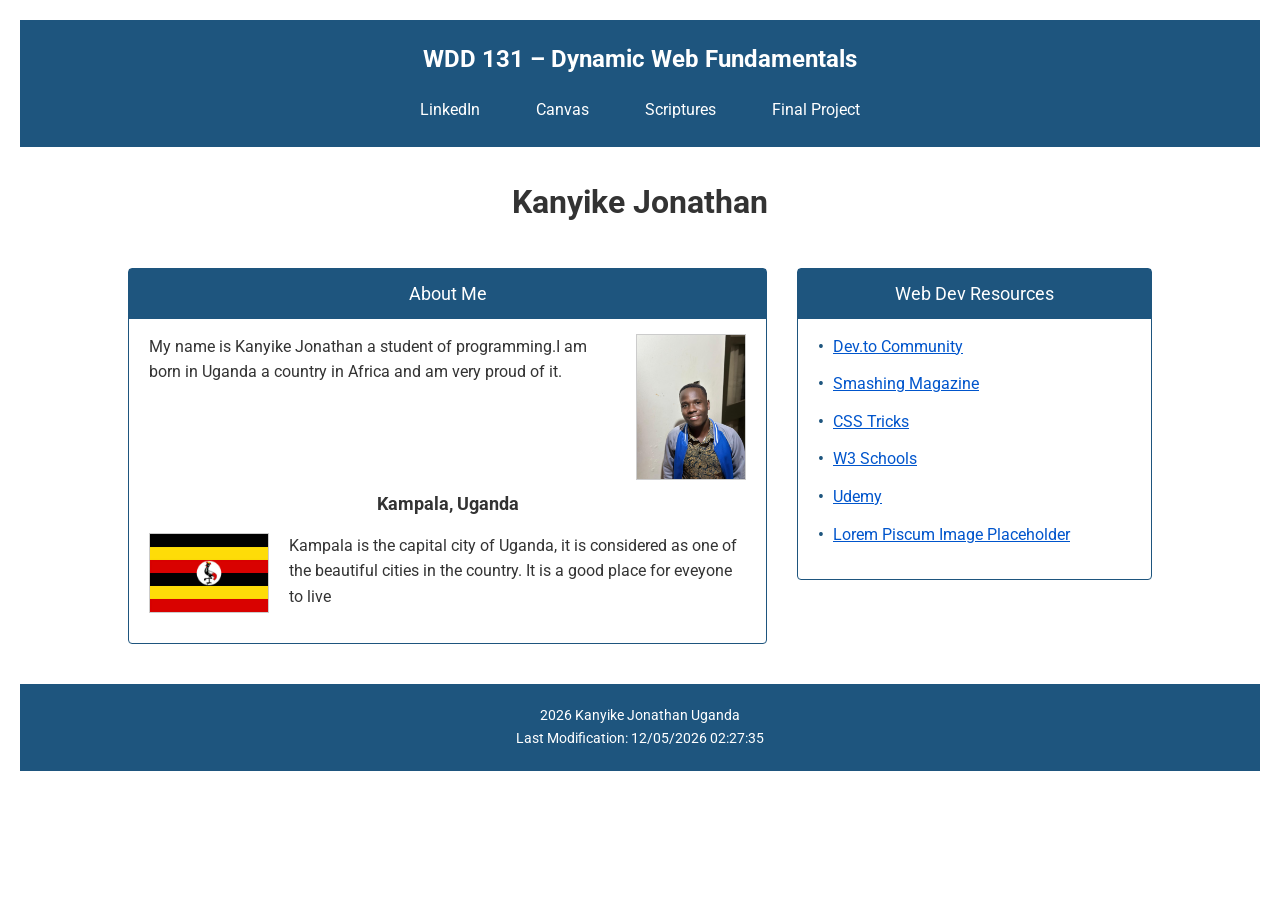
<file: index.html>
<!DOCTYPE html>
<html lang="en">
<head>
    <meta charset="UTF-8">
    <meta name="viewport" content="width=device-width, initial-scale=1.0">
    <meta name="description" content="WDD 131 – Dynamic Web Fundamentals-Kanyike Jonathan. It is a home page of the website">
    <meta name="author" content="Kanyike Jonathan">
    <title>WDD 131 – Dynamic Web Fundamentals – Kanyike Jonathan</title>

    <link rel="preconnect" href="https://fonts.googleapis.com">
    <link rel="preconnect" href="https://fonts.gstatic.com" crossorigin>

    <link href="https://fonts.googleapis.com/css2?family=Roboto:wght@400;700&display=swap" rel="stylesheet">

    <link rel="stylesheet" href="styles/base.css">
    <script src="scripts/getdates.js" defer></script>
</head>

<body>
    <header>
        <span id="course-title"> WDD 131 – Dynamic Web Fundamentals</span>
        <nav>
            <a href="https://www.linkedin.com/">LinkedIn</a>
            <a href="https://byupw.instructure.com/.">Canvas</a>
            <a href="https://www.churchofjesuschrist.org/study/scriptures">Scriptures</a>
            <a href="#">Final Project</a>
        </nav>

    </header>

    <main>
        <h1>Kanyike Jonathan</h1>
        <section class="card">
            <h2>About Me</h2>
            <img src="images/jonathan.jpeg" alt="Profile picture of Jonathan Kanyike">
            <p>My name is Kanyike Jonathan a student of programming.I am born in Uganda a country in Africa and am very proud of it.</p>

            <section>
                <h3>Kampala, Uganda</h3>
                <img src="images/nationalflag.jpg" alt="National flag of Uganda">
                <p>Kampala is the capital city of Uganda, it is considered as one of the beautiful cities in the country. It is a good place for eveyone to live</p>
            </section>


        </section>

        <section class="card">
            <h2>Web Dev Resources</h2>
            <ul>
                <li><a href="https://dev.to">Dev.to Community</a></li>
                <li><a href="https://www.smashingmagazine.com/">Smashing Magazine</a></li>
                <li><a href="https://css-tricks.com/">CSS Tricks</a></li>
                <li><a href="https://www.w3schools.com/">W3 Schools</a></li>
                <li><a href="https://www.udemy.com/">Udemy</a></li>
                <li><a href="https://picsum.photos.com">Lorem Piscum Image Placeholder</a></li>
            </ul>

        </section>

    </main>
    <footer>
        <p>
            <span id="currentyear"></span> Kanyike Jonathan Uganda

        </p>
        <p><span id="lastModified"></span></p>

    </footer>
    
</body>
</html>
</file>
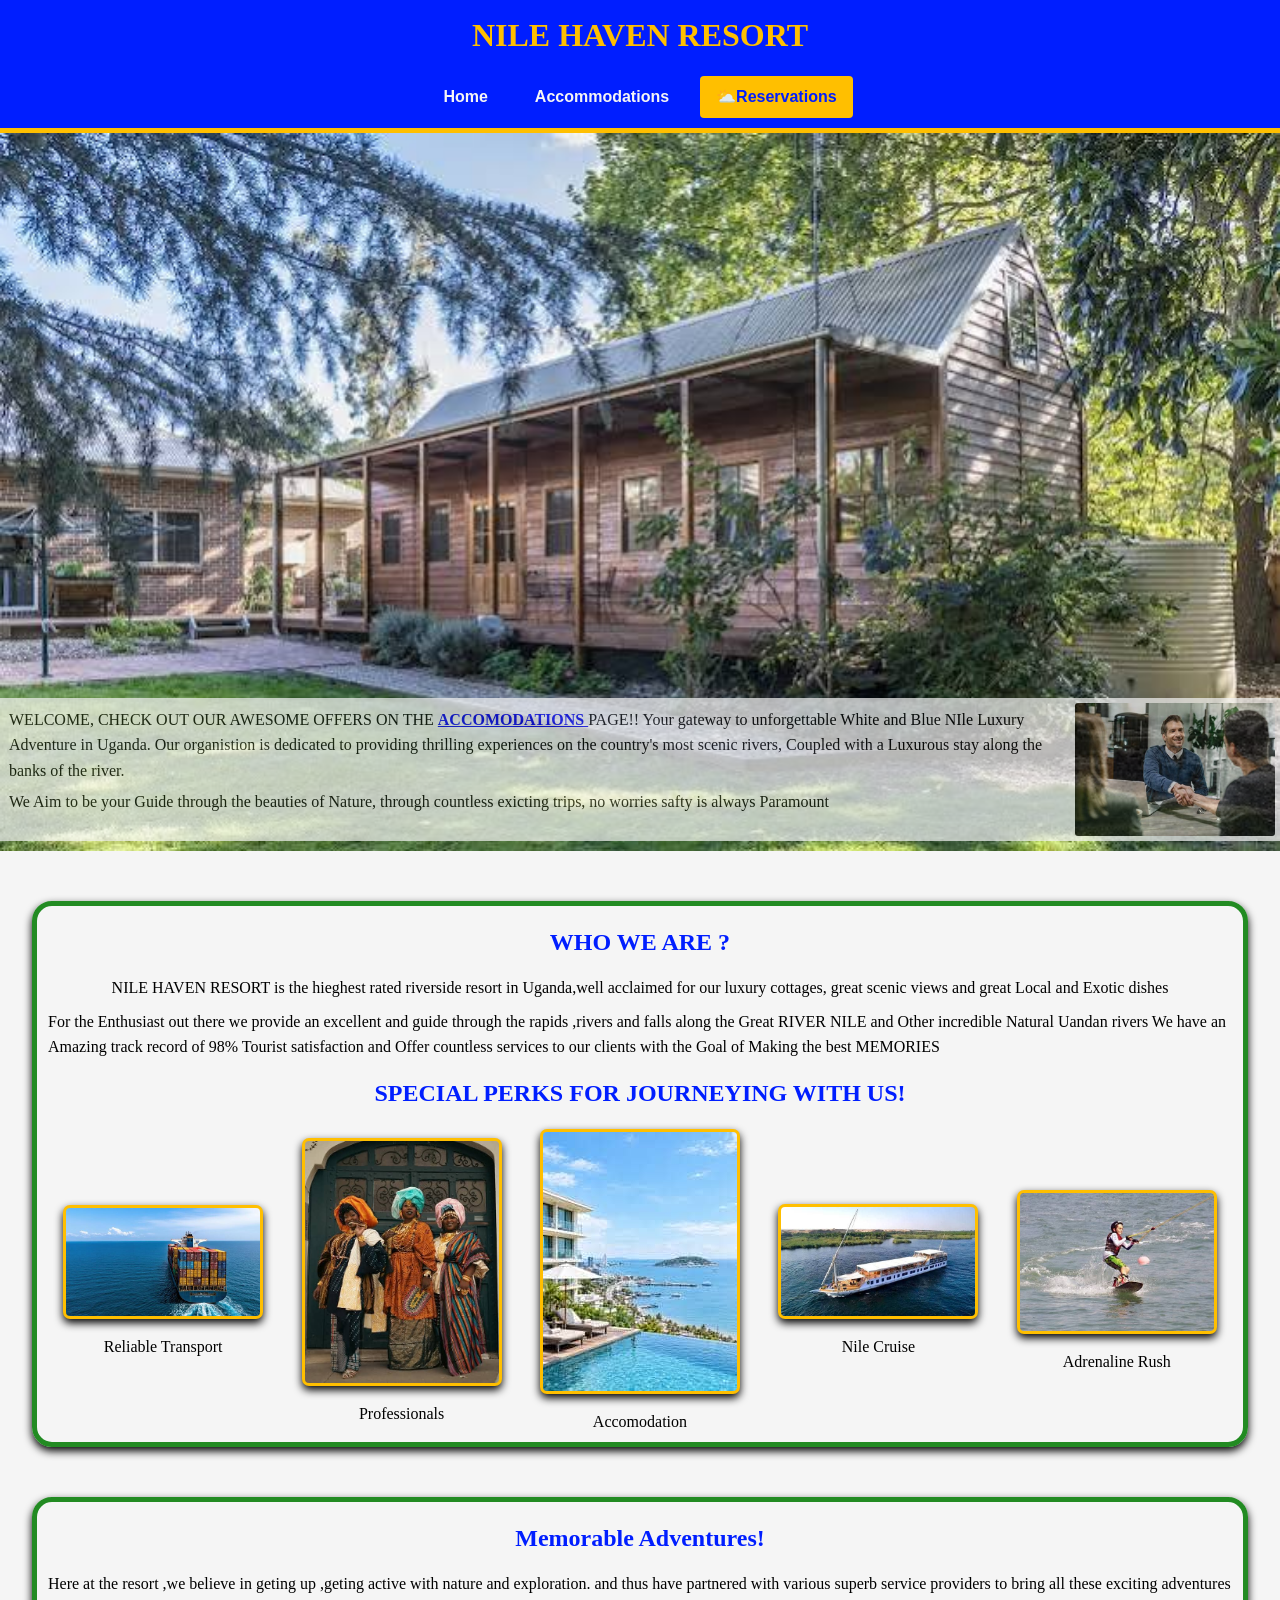
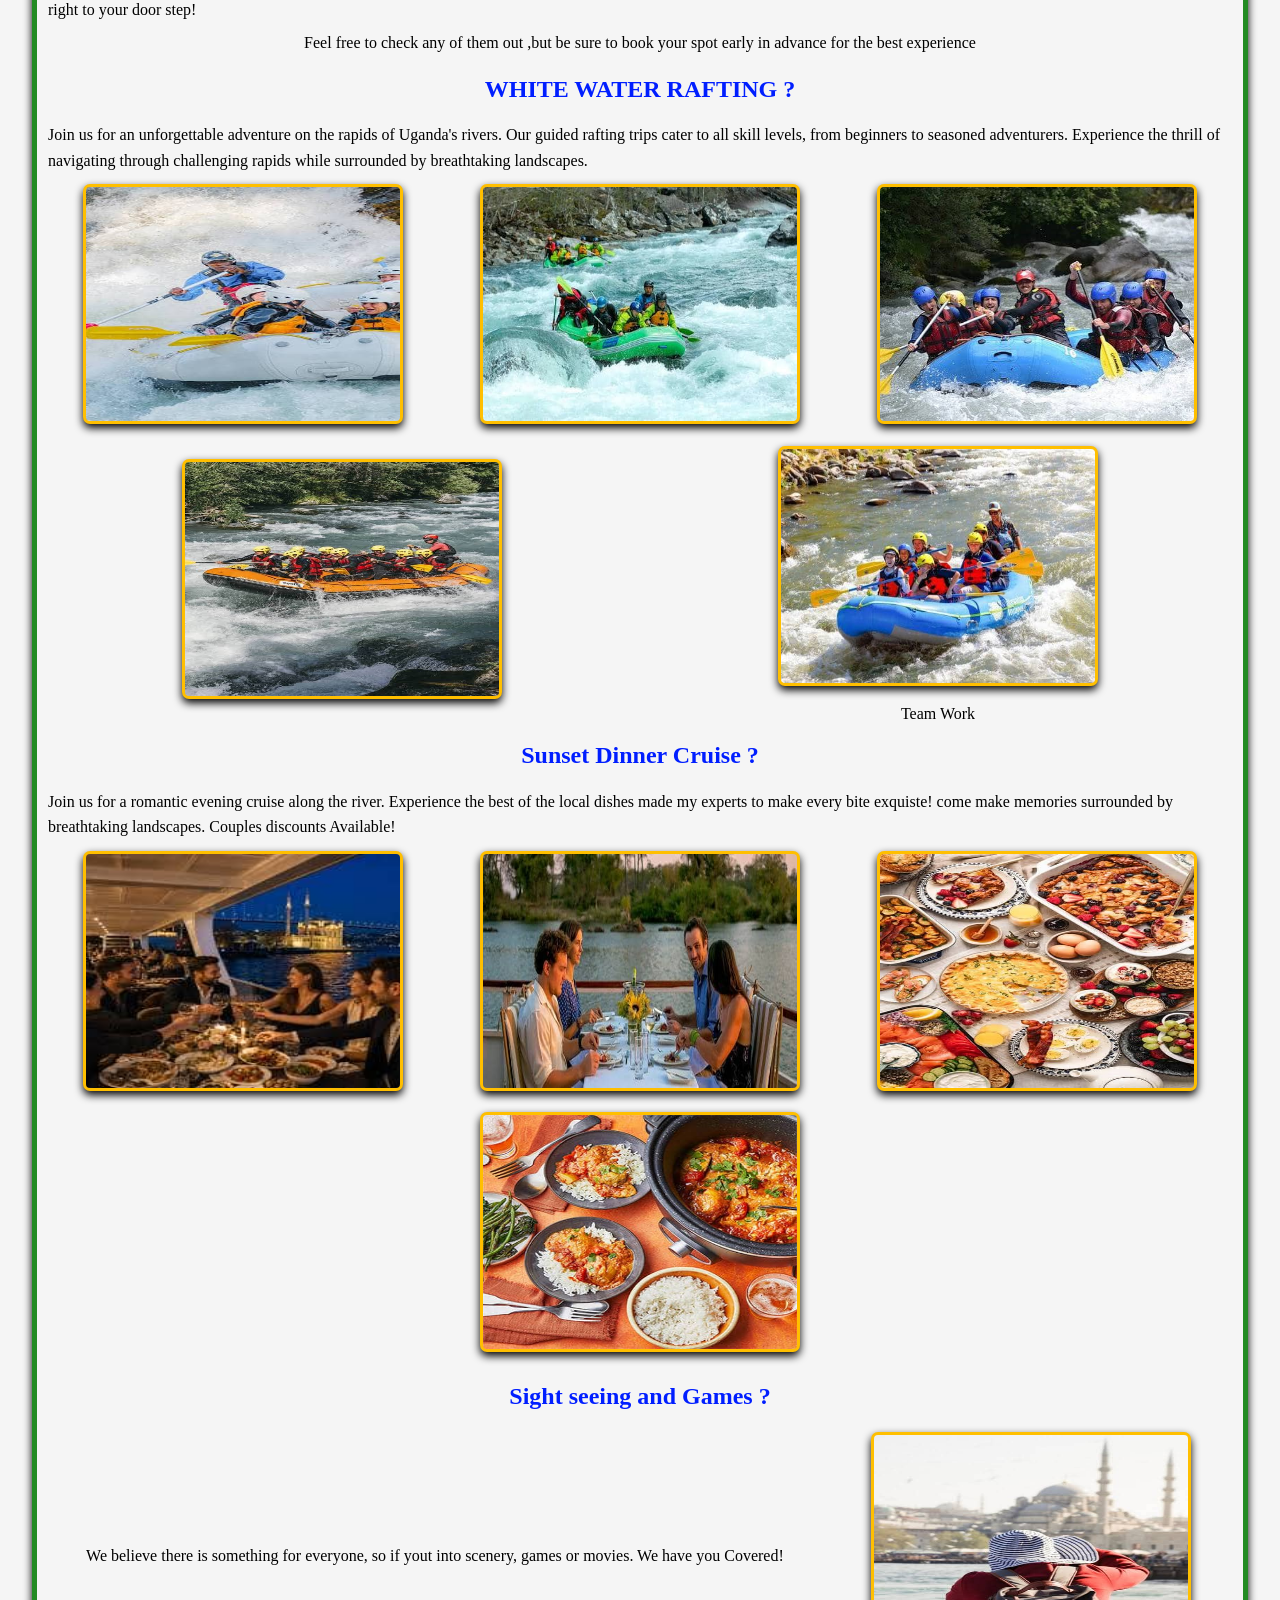
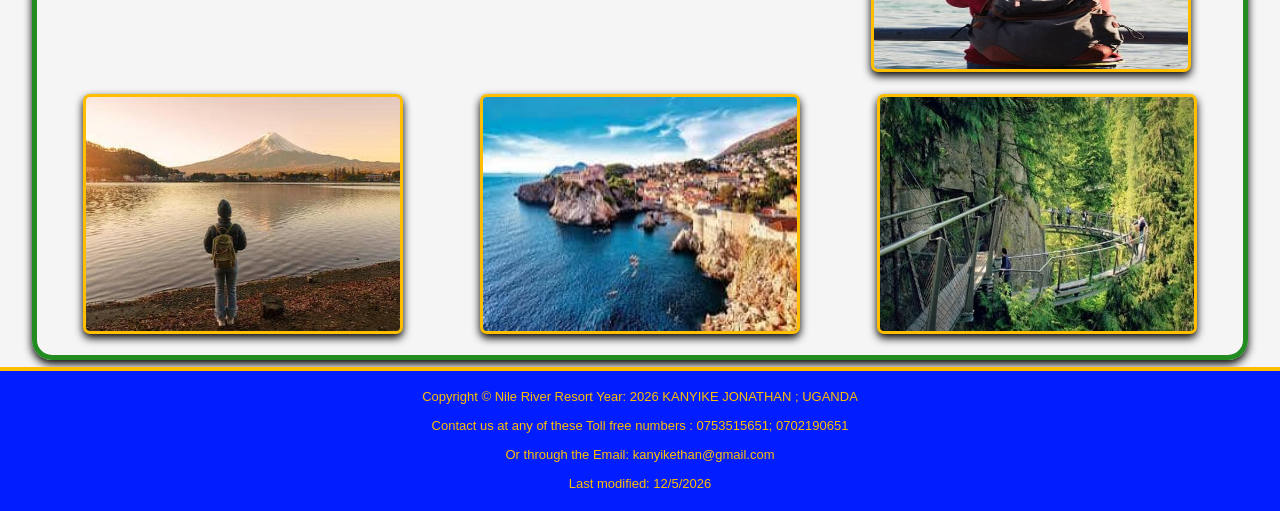
<file: project/index.html>
<!DOCTYPE html>
<html lang="en">
<head>
  <meta charset="UTF-8">
  <meta name="viewport" content="width=device-width, initial-scale=1.0">
  <meta name="description" content="Reserve your stay or inquire about activities at Nile River Resort.">
  <title>Nile Haven River Resort | Book & Contact</title>
  <link rel="icon" href="images/favicon.png" type="image/png">
  <link rel="stylesheet" href="styles/main.css">
  <script src="scripts/index.js" defer></script>
</head>
<body>
  <header>
    <div class="header-container">
        <span class="logo-title">NILE HAVEN RESORT</span>
      </a>
      
      <button type="button" id="menu" class="hamburger" aria-label="Toggle Navigation Menu"></button>
      <nav class="navigation nav-menu">
        <ul>
          <li><a href="index.html">Home</a></li>
          <li><a href="accomodations.html">Accommodations</a></li>
          <li><a href="reservations.html" class="active">Reservations</a></li>
        </ul>
      </nav>
    </div>            
</header>
  <main>
   <div class="hero">
            <img src="images/HERO.jfif" alt="cottage image">
            <article>
                <img src="images/client_happy.jfif" alt="happy client white water rafting">
                <p>WELCOME, CHECK OUT OUR AWESOME OFFERS ON THE <a href="accomodations.html"><strong> ACCOMODATIONS </strong></a> PAGE!!
                    Your gateway to unforgettable White and Blue NIle Luxury Adventure in Uganda. Our organistion is dedicated to providing thrilling
                    experiences on the country's most scenic rivers, Coupled with a Luxurous stay along the banks of the river.</p><p>We Aim to be your Guide through the beauties of Nature, through countless exicting trips, no worries safty is always Paramount</p>
            </article>            
    </div>
    
        <section class="awaits">
            <h2>WHO WE ARE ? </h2>
            <p> NILE HAVEN RESORT is the hieghest rated  riverside resort in Uganda,well acclaimed for our luxury cottages, great scenic views and great Local and Exotic dishes</p>
            <p> For the Enthusiast out there we provide an excellent and guide through the rapids ,rivers and falls along the Great RIVER NILE and Other incredible Natural Uandan rivers
                We have an Amazing track record of 98% Tourist satisfaction and Offer countless services to our clients with the Goal of Making the best MEMORIES
            </p>
            <h2>SPECIAL PERKS FOR JOURNEYING WITH US!</h2>
            <figure >
                <img src="images/Relieble_Transport.jpeg" alt="transport">
                <figcaption>Reliable Transport</figcaption>
            </figure>
            <figure >
                <img src="images/Professionals.jpeg" alt="proffessionals">
                <figcaption>Professionals</figcaption>
            </figure>
            <figure >
                <img src="images/Accomodation.jpeg" alt="destination 3">
                <figcaption>Accomodation</figcaption>
            </figure>
            <figure>
                <img src="images/Nile_Cruise.jpeg" alt="destination 4">
                <figcaption>Nile Cruise</figcaption>
            </figure>
            <figure>
                <img src="images/Adrenaline_Rush.jpeg" alt="destination 5">
                <figcaption> Adrenaline Rush</figcaption>
            </figure>
        </section>
        <section class="awaitsr">
            <h2>Memorable Adventures!</h2>
            <p>Here at the resort ,we believe in geting up ,geting active with nature and exploration. and thus have partnered with various superb service providers to bring all these exciting adventures right to your door step!
            </p>
            <p>Feel free to check any of them out ,but be sure to book your spot early in advance for the best experience</p>
            
            <h2>WHITE WATER RAFTING ?</h2>
            <p>Join us for an unforgettable adventure on the rapids of Uganda's rivers.
                Our guided rafting trips cater to all skill levels, from beginners to seasoned adventurers.
                Experience the thrill of navigating through challenging rapids while surrounded
                by breathtaking landscapes.</p>
            <figure >
                <img src="images/about_hero.jpeg" alt="transport">
                
            </figure>
            <figure >
                <img src="images/about_hero2.jpeg" alt="proffessionals">
                
            </figure>
            <figure >
                <img src="images/about_hero3.jpeg" alt="destination 3">
                
            </figure>
            <figure>
                <img src="images/Adrenaline_Rushh.jpeg" alt="destination 4">
                
            </figure>
            <figure>
                <img src="images/teamwork.jpeg" alt="destination 5">
                <figcaption> Team Work</figcaption>
            </figure>
 
            <h2>Sunset Dinner Cruise ?</h2>
            <p>Join us for a romantic  evening cruise along the river. Experience the best of the local dishes made my experts to make every bite exquiste!
               come make memories surrounded by breathtaking landscapes. Couples discounts Available!</p>
            <figure >
                <img src="images/cruise.jpeg" alt="transport">
                
            </figure>
            <figure >
                <img src="images/Nile_Cruisee.jpeg" alt="proffessionals">
                
            </figure>
            <figure >
                <img src="images/dish1.jpeg" alt="destination 3">
                
            </figure>
            <figure>
                <img src="images/dish2.jpeg" alt="destination 4">
                
            </figure>
 
            <h2>Sight seeing and Games ?</h2>
            <p>We believe there is something for everyone, so if yout into scenery, games or movies. We have you Covered!
            </p>
            <figure >
                <img src="images/visit1.jpeg" alt="transport">
                
            </figure>
            <figure >
                <img src="images/visit2.jpeg" alt="proffessionals">
                
            </figure>
            <figure >
                <img src="images/visit3.jpeg" alt="destination 3">
                
            </figure>
            <figure>
                <img src="images/visit4.jpeg" alt="destination 4">
                
            </figure>
    

            </div>
        </section>



  </main>
  <footer class="site-footer">
    <div class="footer-container">
      <p>Copyright &copy; Nile River Resort   Year: <span id="currentyear">${current_year}</span> KANYIKE JONATHAN ; UGANDA</p>
      <p>Contact us at any of these Toll free numbers : 0753515651; 0702190651 </p>
      <p>Or through the Email: kanyikethan@gmail.com</p>
      <p id="last_modified"> Last modified:  <span id="lastmodified"></span></p>
    </div>
  </footer>

</body>
</html>
</file>
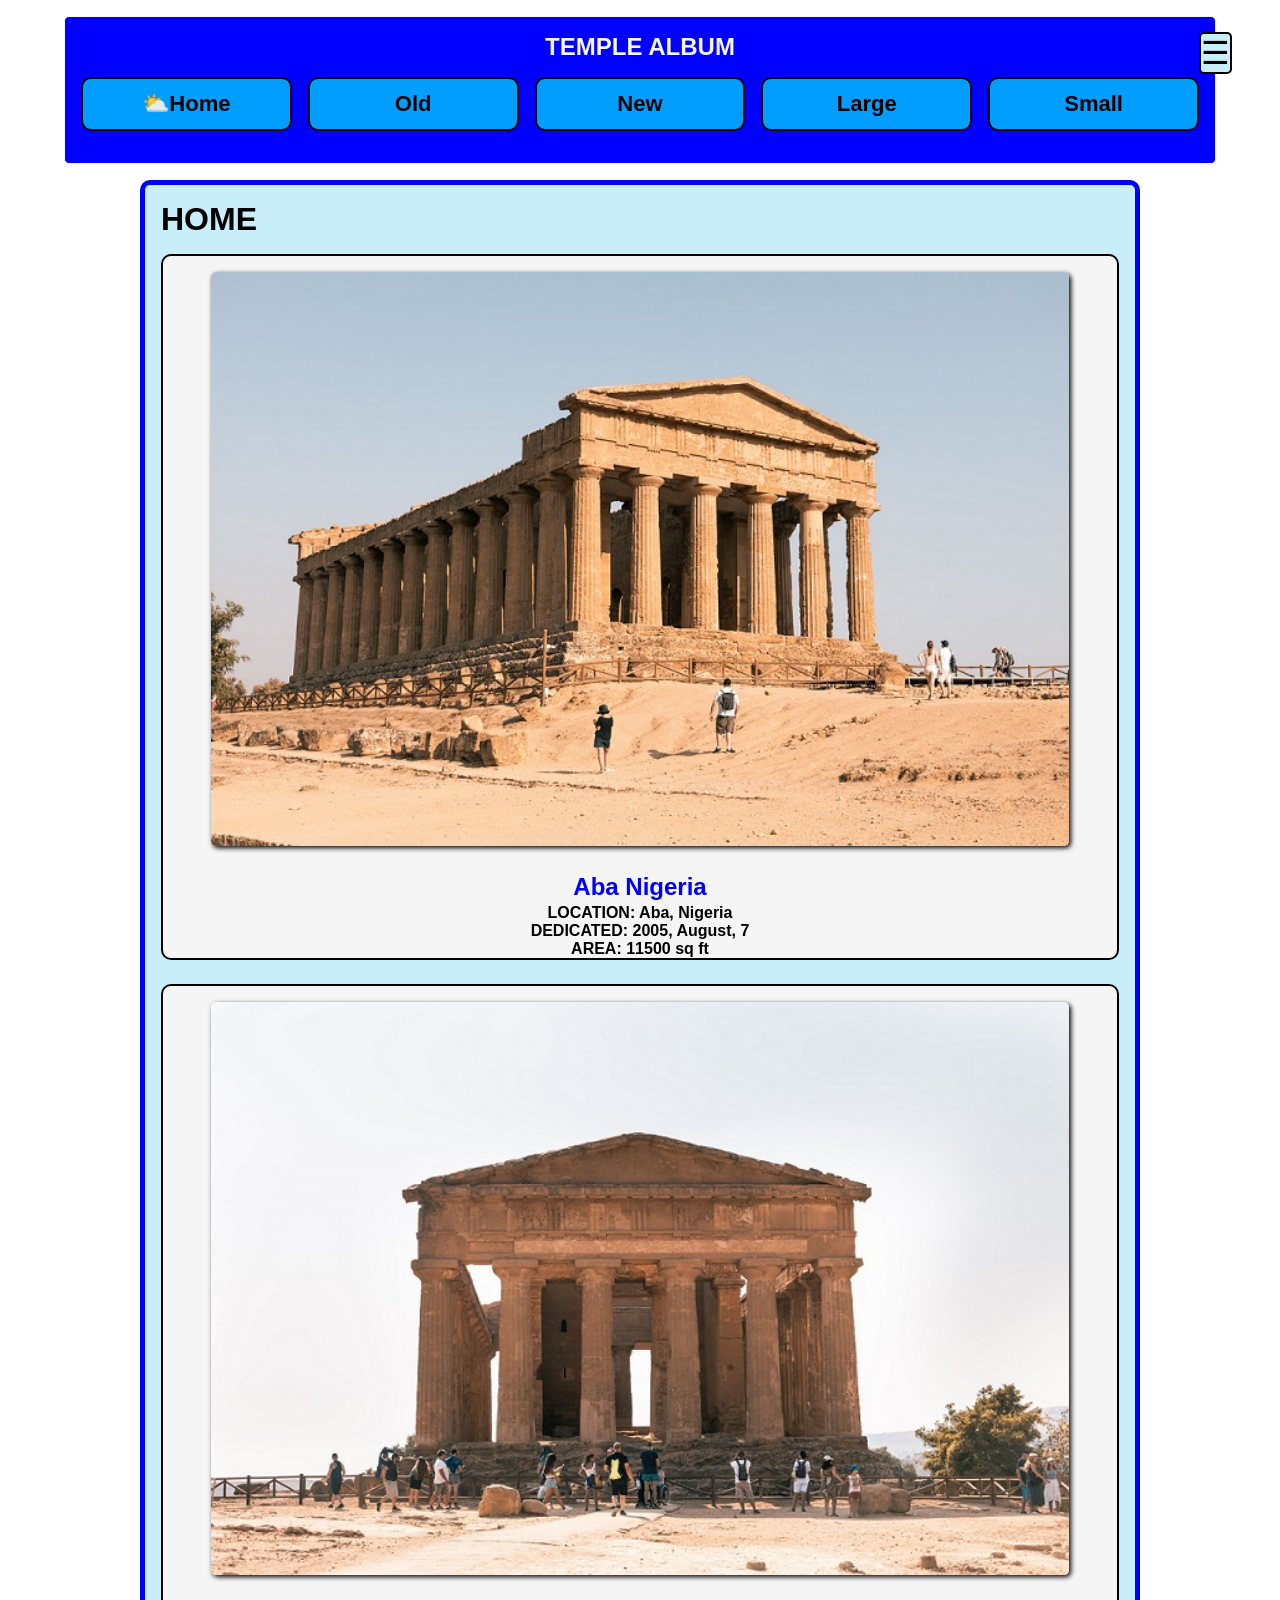
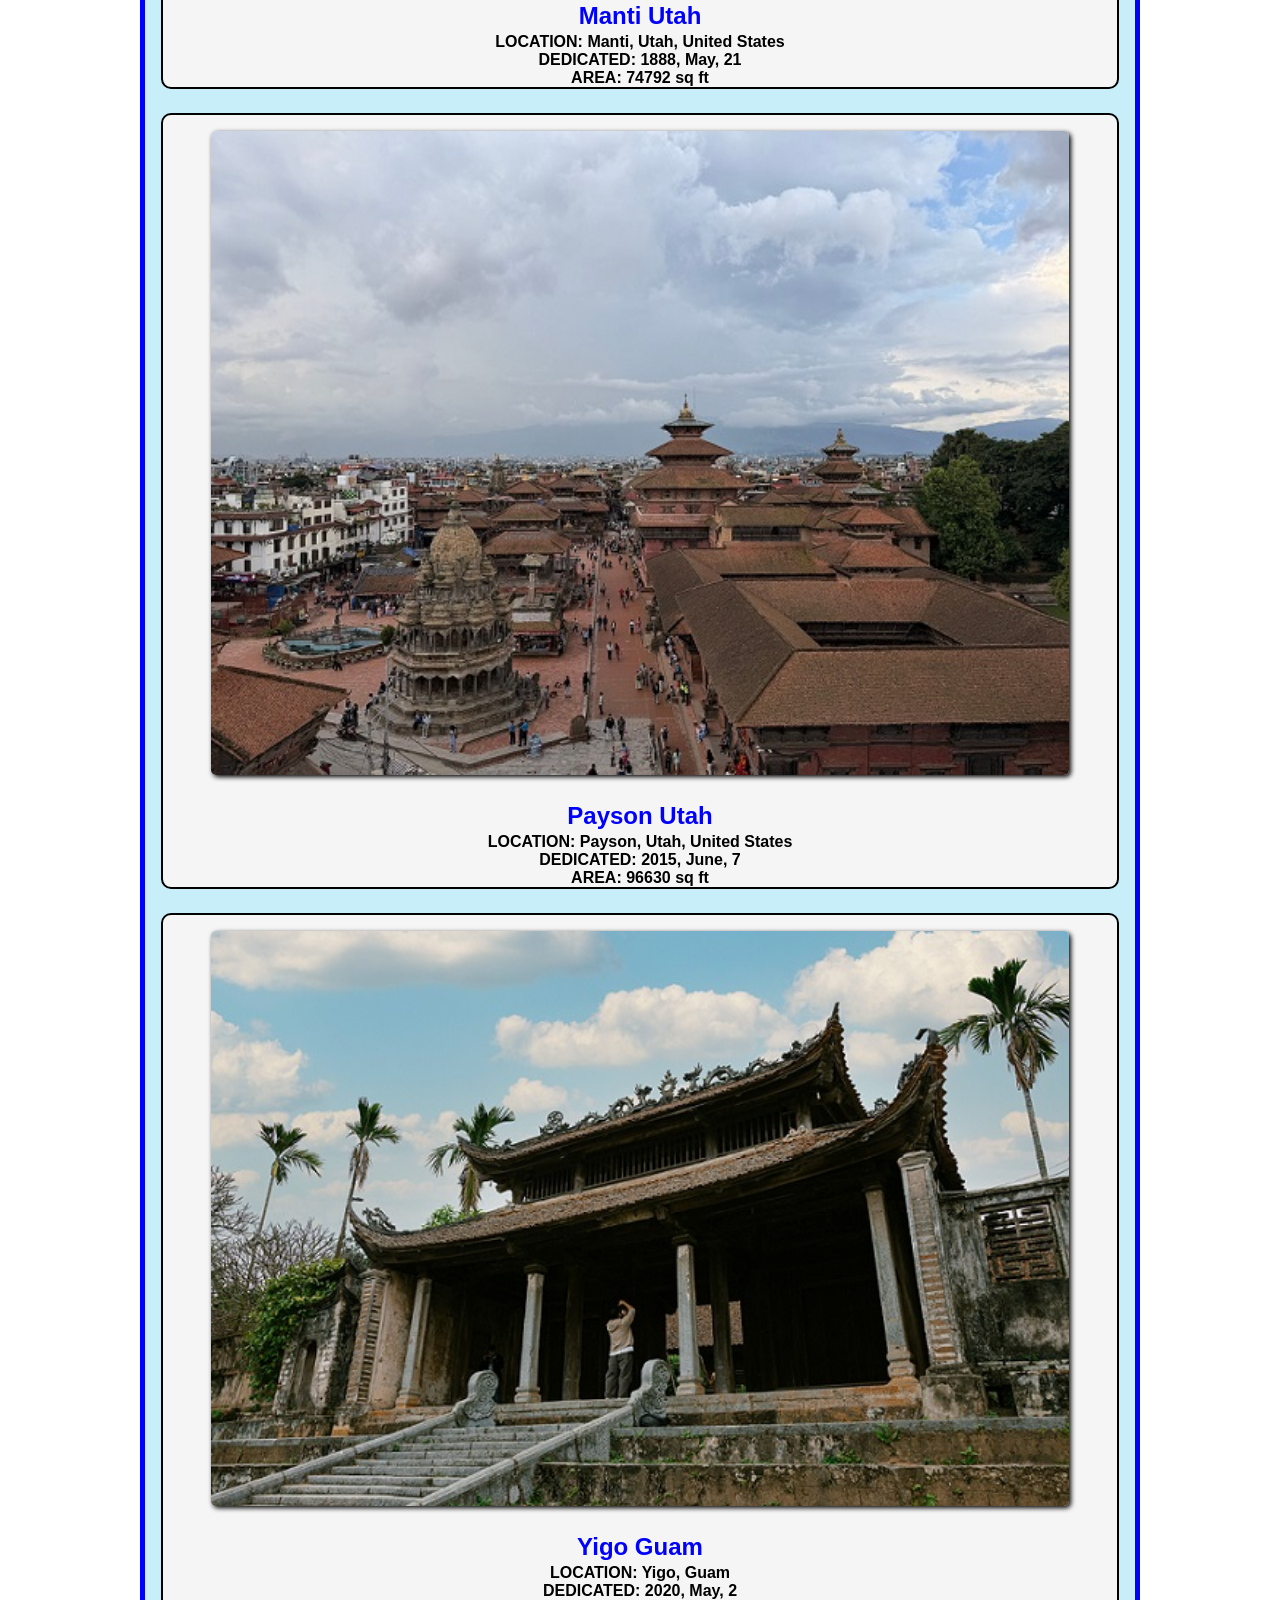
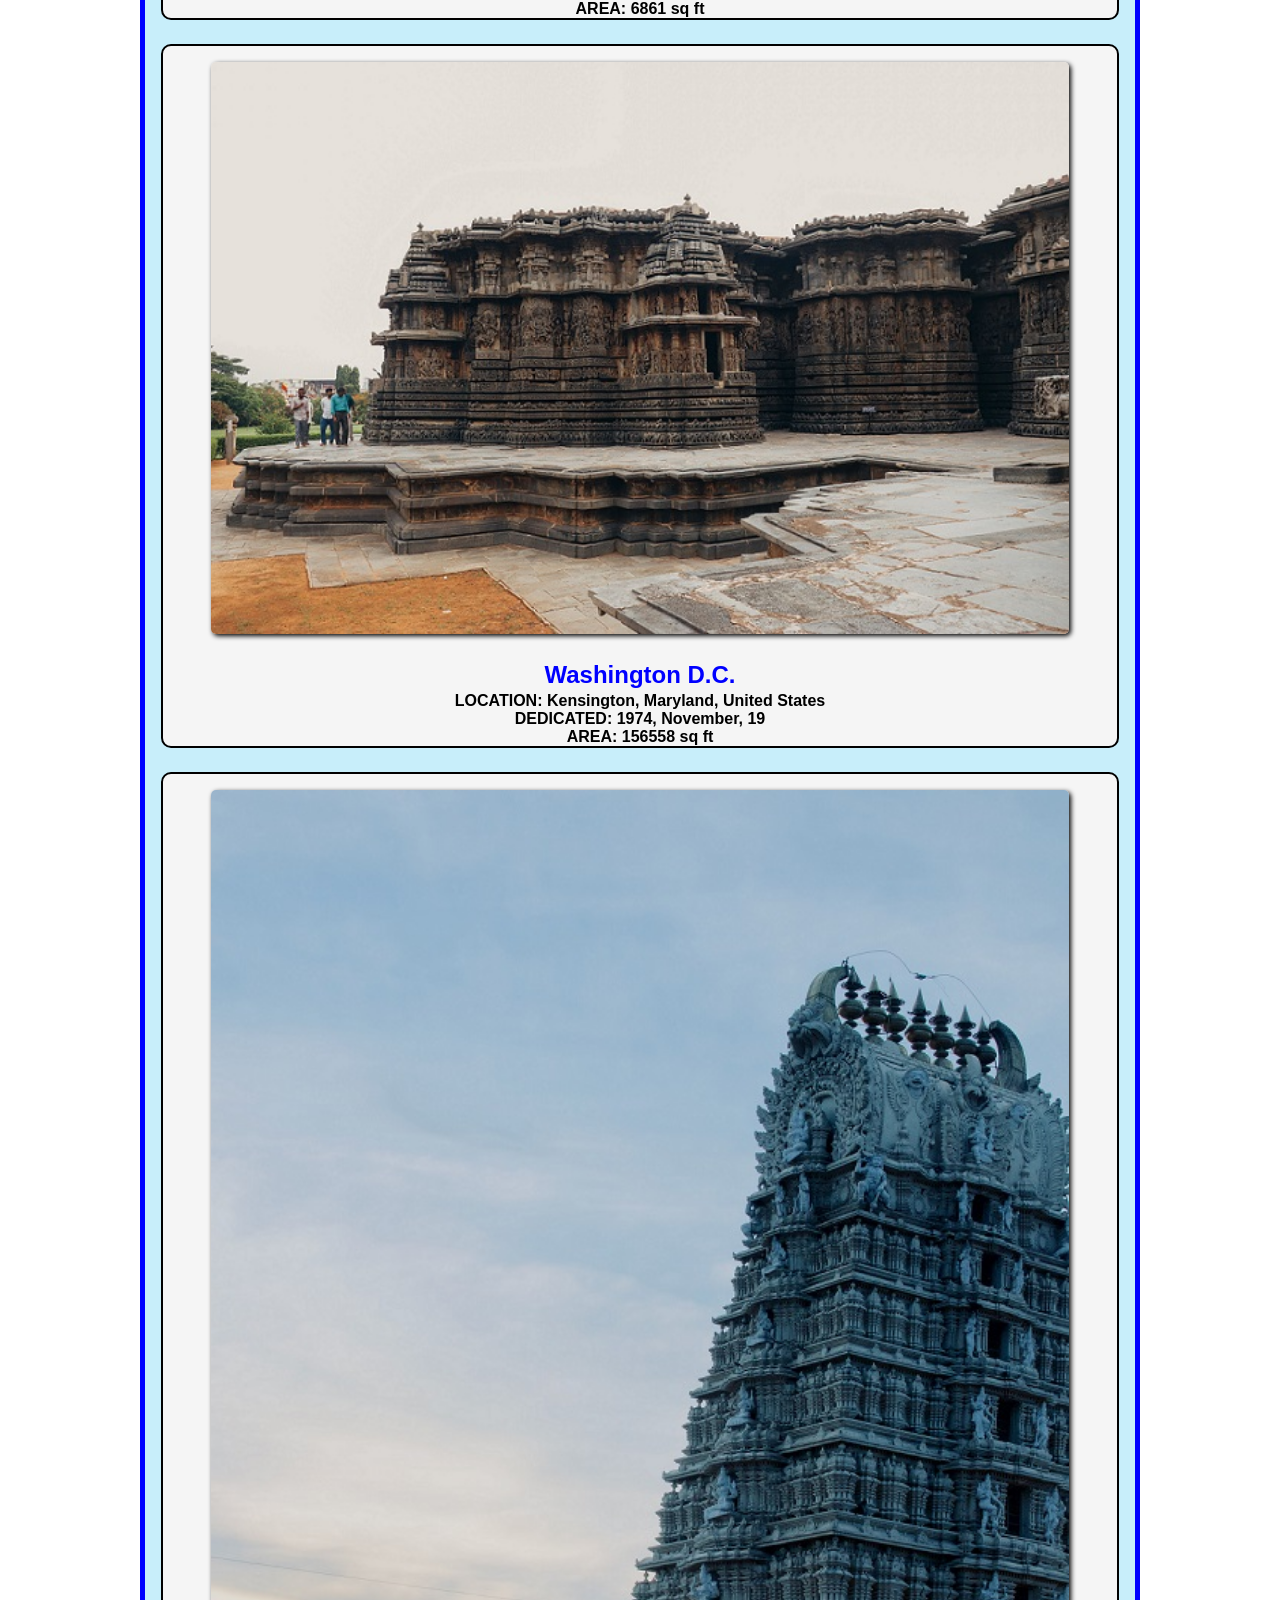
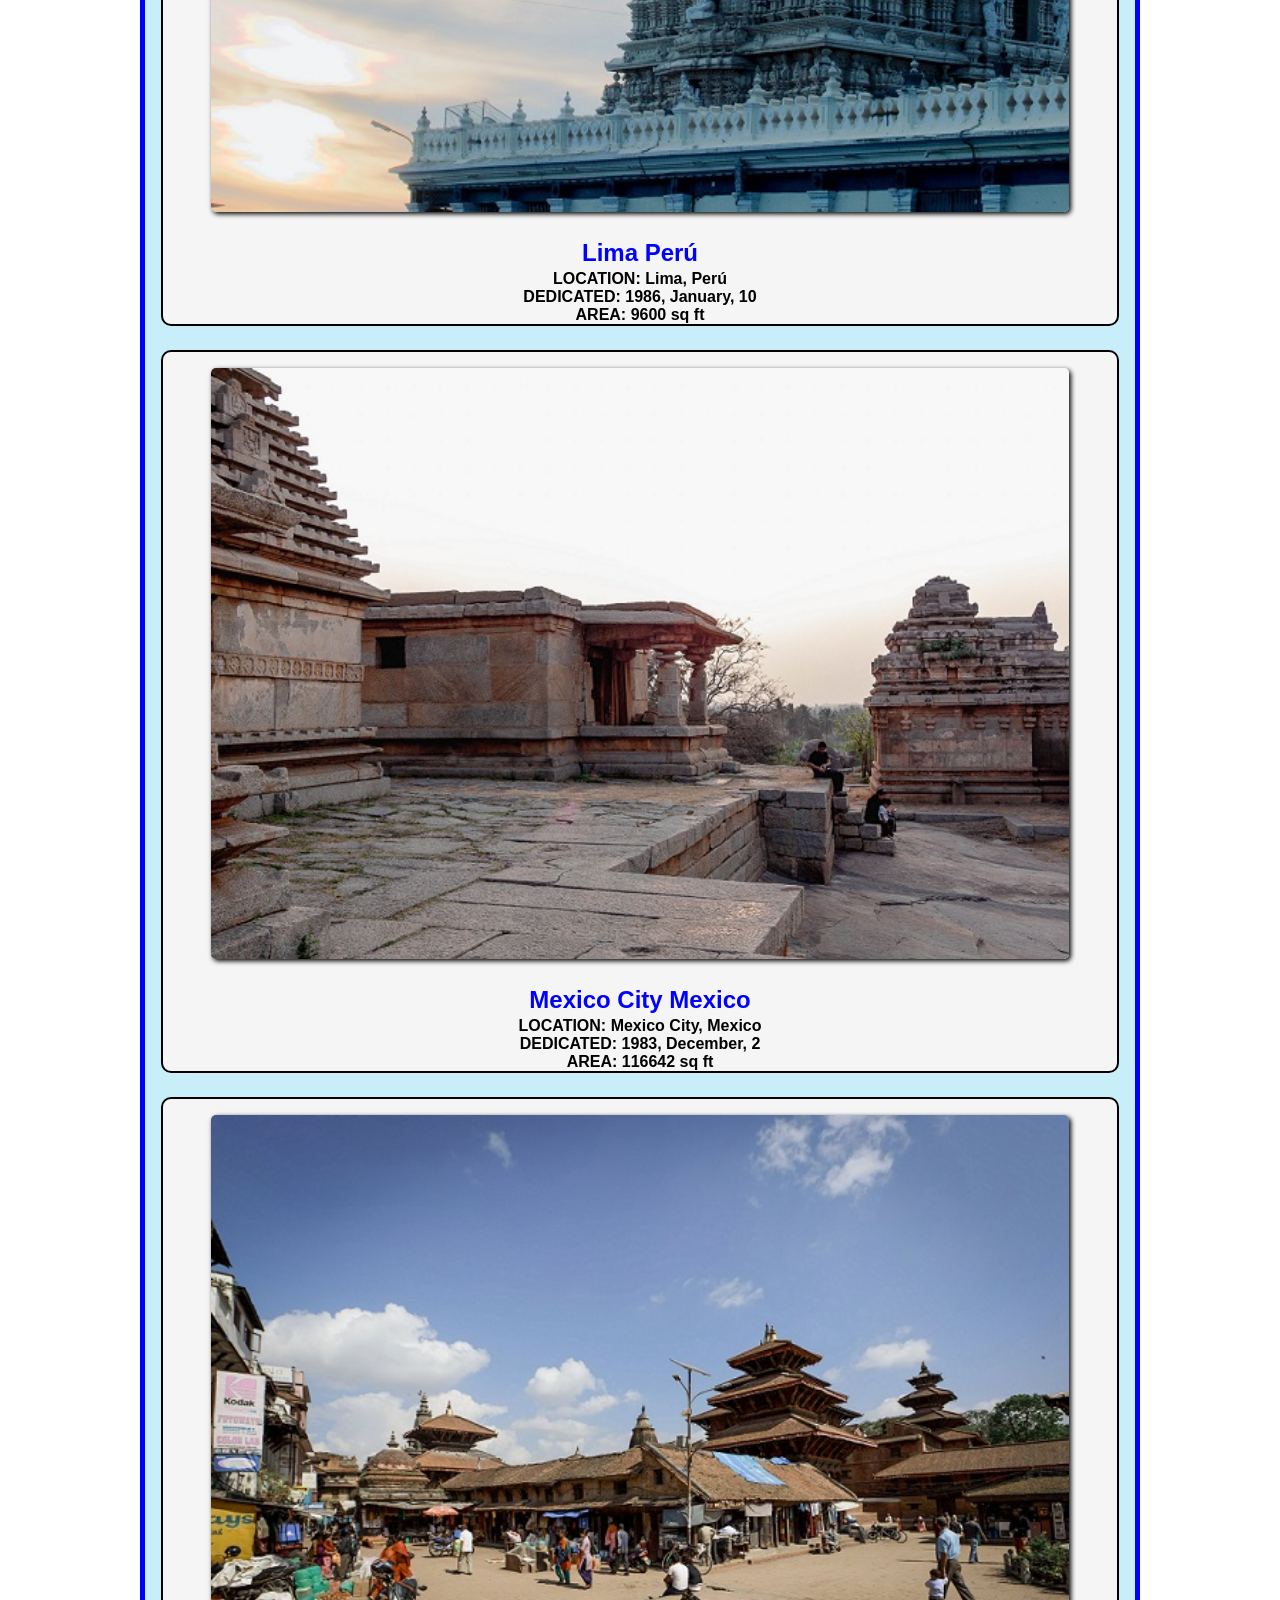
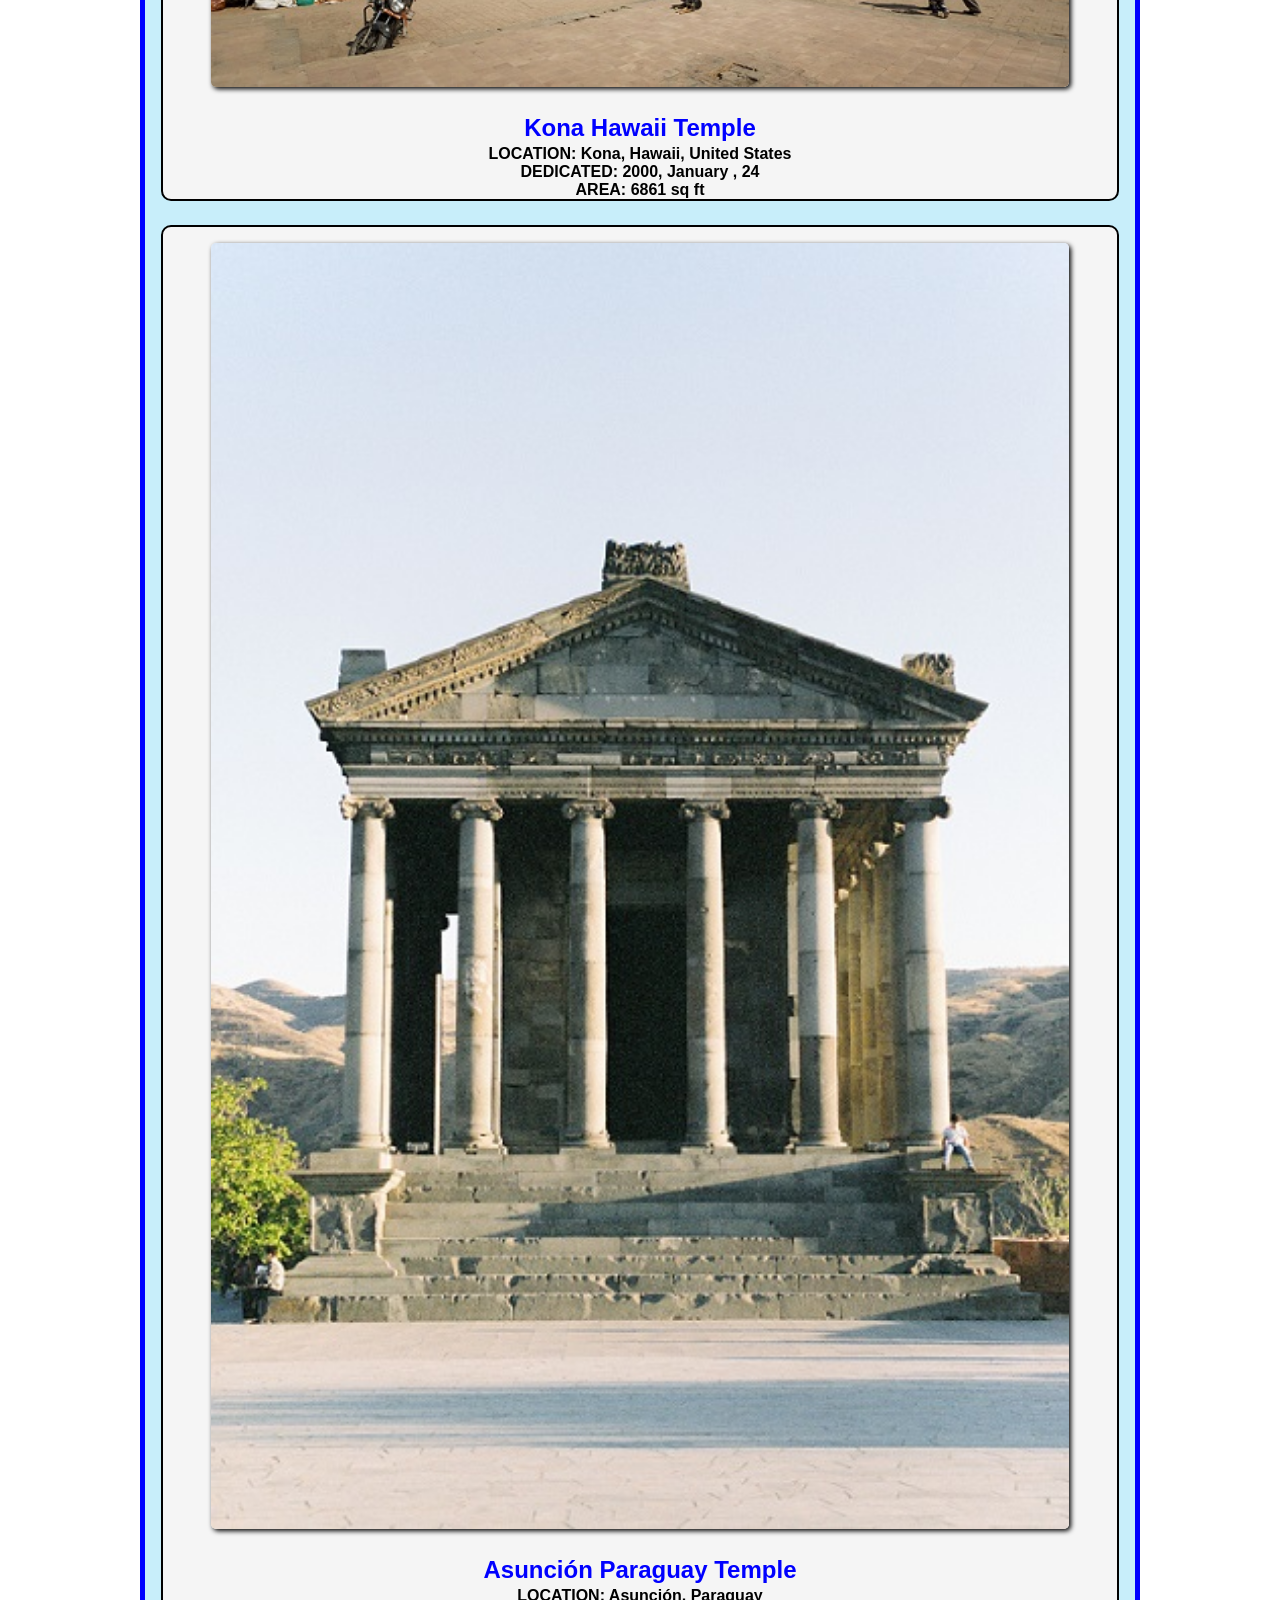
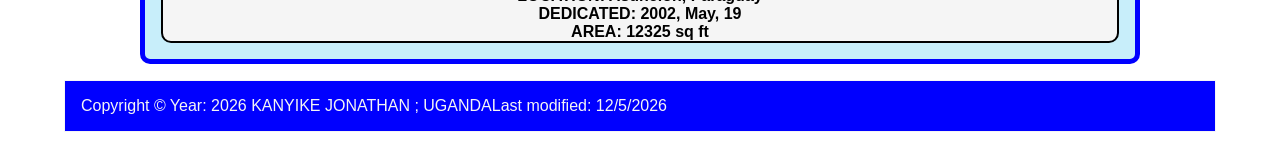
<file: filtered-temples.html>
<!DOCTYPE html>
<html lang="en">
<head>
    <meta charset="UTF-8">
    <meta name="viewport" content="width=device-width, initial-scale=1.0">
    <meta name="description" content="WDD 131 TEMPLES ALBUM by KANYIKE JONATHAN .It is a dynamic changing album of temples images.">
    <meta name="author" content="KANYIKE JONATHAN"> 
    <link rel="stylesheet" href="styles/filtered-temples.css">
    <link rel="stylesheet" href="styles/temples-large.css">
    <link rel="icon" href="images/favicon.png" type="image/png">
    <title>WDD 131 - DYNAMIC CHANGING TEMPLES ALBUM - KANYIKE J0NATHAN</title>
    <script src="scripts/filtered-temples.js" defer></script>
</head>
<body>
    <header>
        <h2>TEMPLE ALBUM</h2>
        <button type="button" id="menu" aria-label="Toggle navigation menu"></button>
        <nav class="navigation">
            <a href="#" class="active" id="all" >Home</a>
            <a href="#" id="old" >Old</a>
            <a href="#" id="new" >New</a>
            <a href="#" id="large" >Large</a>
            <a href="#" id="small" >Small</a>       
        </nav>            
    </header>
    <main>
            <h1 id="page-heading">HOME</h1>
            <div id="temple-album">    
            </div>

    </main>
    <footer>
        <p>Copyright &copy; Year: <span id="currentyear">${current_year}</span> KANYIKE JONATHAN ; UGANDA</p>
        <p id="last_modified"> Last modified:  <span id="lastmodified"></span></p>

    </footer>
</body>
</html>
</file>
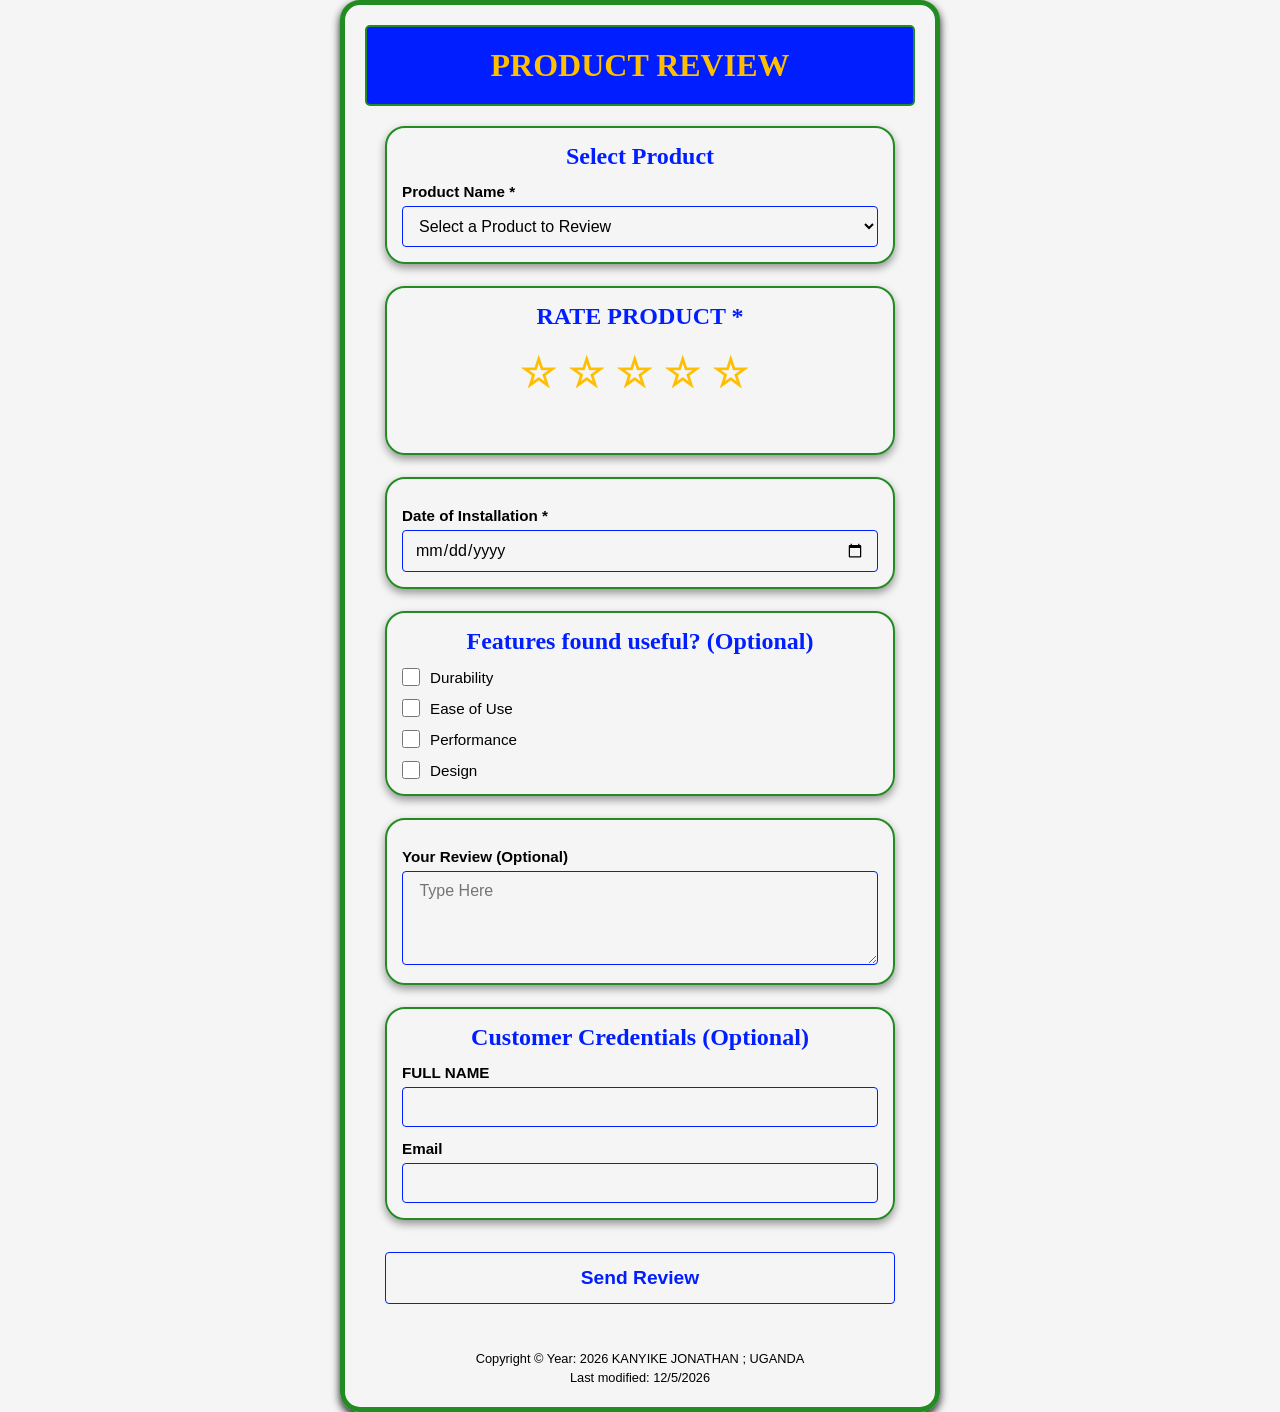
<file: form.html>
<!DOCTYPE html>
<html lang="en">

<head>
    <meta charset="UTF-8">
    <meta name="viewport" content="width=device-width, initial-scale=1.0">
    <title>PRODUCT REVIEW FOR ARUA WATER RAFTING COMPANY</title>
    <meta name="description" content="Official product review page for the ARUA WATER RAFTING COMPANY. ">
    <meta name="author" content="KANYIKE JONATHAN">
    <link rel="icon" href="images/favicon.png" type="image/png">
    <link rel="stylesheet" href="styles/form.css">
    <script src="scripts/form.js" defer></script>
</head>

<body>
    <header><h1>PRODUCT REVIEW</h1></header>
    <main>
        <form method="get" action="review.html">
            <fieldset>
                <h2>Select Product</h2>
                <label for="products">Product Name *</label>
                <select  id="products" name="product" required>
                    <option value="" selected disabled>Select a Product to Review</option>
                </select>
            </fieldset>
            <fieldset class="radio">
                <h2>RATE PRODUCT *</h2>   
                <div class="star-rating">
                    <input type="radio" id="fivestar" name="star" value="5" required><label for="fivestar"></label>
                    <input type="radio" id="fourstar" name="star" value="4" required><label for="fourstar"></label>
                    <input type="radio" id="threestar" name="star" value="3" required><label for="threestar"></label>
                    <input type="radio" id="twostar" name="star" value="2" required><label for="twostar"></label>
                    <input type="radio" id="onestar" name="star" value="1" required><label for="onestar"></label>

                </div>
            </fieldset>
            <fieldset>
                <label for="date">Date of Installation *</label>
                    <input type="date" id="date" name="date" required>
                
            </fieldset>
            <fieldset>
                <h2>Features found useful? (Optional)</h2>
                <label for="useful-durability"><input  id="useful-durability" type="checkbox" name="useful" value="durability"> Durability</label>
                <label for="useful-ease"><input id="useful-ease" type="checkbox" name="useful" value="ease"> Ease of Use</label>
                <label for="useful-performance"><input id="useful-performance" type="checkbox" name="useful" value="performance"> Performance</label>
                <label for="useful-design"><input id="useful-design" type="checkbox" name="useful" value="design"> Design</label>
            </fieldset>
            <fieldset>
                <label  for="review">Your Review (Optional)
                    <textarea id="review" name="review" rows="4"
                        placeholder=" Type Here"></textarea>
                </label>
            </fieldset>
            <fieldset>
                <h2>Customer Credentials (Optional)</h2>
                <label for="fname">FULL NAME</label>
                <input type="text" id="fname" name="fname" >

                <label for="email">Email</label>
                <input type="email" id="email" name="email">
            </fieldset>
            <input type="submit" value="Send Review">
  
        </form>
    </main>

   <footer>
        <p>Copyright &copy; Year: <span id="currentyear">${current_year}</span> KANYIKE JONATHAN ; UGANDA</p>
        <p id="last_modified"> Last modified:  <span id="lastmodified"></span></p>

    </footer>
</body>

</html>
</file>
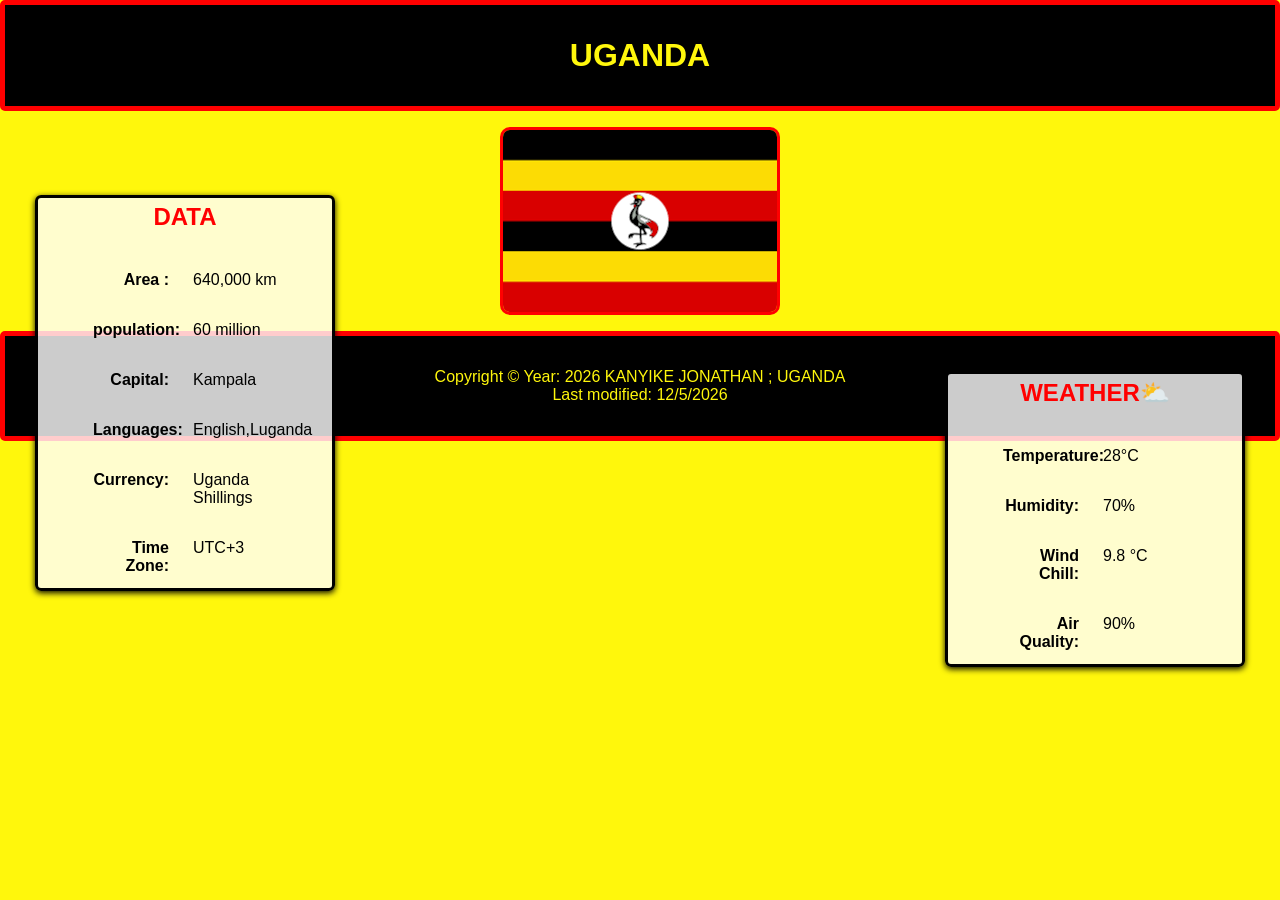
<file: place.html>
<!DOCTYPE html>
<html lang="en">
<head>
    <meta charset="UTF-8">
    <meta name="viewport" content="width=device-width, initial-scale=1.0">
    <meta name="description" content="WDD 131-INTRODUCING PEOPLE TO THE WEATHER AND AND EXPERIENCE IN UGANDA PAGE by KANYIKE JONATHAN a student .">
    <meta name="author" content="KANYIKE JONATHAN"> 
    <link rel="icon" href="data:,">
    <link rel="stylesheet" href="styles/place.css">
    <script src="scripts/place.js" defer></script>
    <title>WDD 131 -UGANDA PAGE - KANYIKE JONATHAN</title>
</head>
<body>
    <header>
        <h1>UGANDA</h1>
    </header>
    <main>
        <picture>
            <source srcset="images/uganda-large.webp" media="(min-width: 800px)">
            <img src="images/uganda-small.webp" alt="Uganda Image" width="400" height="250" fetchpriority="high">
        </picture>

        <section class="data">
                <h2>DATA</h2>
                <div class="datatable">
                    <div class="row">
                        <div class="col">Area :</div>
                        <div class="col">640,000 km</div>
                    </div>
                    <div class="row">
                        <div class="col">population:</div>
                        <div class="col">60 million</div>
                    </div>
                    <div class="row">
                        <div class="col">Capital:</div>
                        <div class="col">Kampala</div>
                    </div>
                    <div class="row">
                        <div class="col">Languages:</div>
                        <div class="col">English,Luganda</div>
                    </div>
                    <div class="row">
                        <div class="col">Currency:</div>
                        <div class="col">Uganda Shillings</div>
                    </div>
                    <div class="row">
                        <div class="col">Time Zone:</div>
                        <div class="col">UTC+3</div>
                    </div>
                </div>
        </section>

        <section class="weather">
                <h2 class="active">WEATHER</h2>
                <svg class="svg" xmlns="http://www.w3.org/2000/svg" viewBox="0 0 640 640"><!--!Font Awesome Free 7.3.1 by @fontawesome - https://fontawesome.com License - https://fontawesome.com/license/free Copyright 2026 Fonticons, Inc.--><path d="M208.3 256C251.4 256 288.8 280.4 307.5 316.1C322.2 298.9 343.9 288 368.3 288C412.5 288 448.3 323.8 448.3 368C448.3 373.5 447.7 378.9 446.7 384C447.2 384 447.8 384 448.3 384C501.3 384 544.3 427 544.3 480C544.3 533 501.3 576 448.3 576L128.3 576C75.3 576 32.3 533 32.3 480C32.3 437.5 60 401.5 98.3 388.8C97 382 96.3 375.1 96.3 368C96.3 306.1 146.4 256 208.3 256zM400.3 32.2C405.6 32.2 410.6 34.9 413.6 39.3L460.9 109.7L544.2 93.4C549.4 92.4 554.8 94.1 558.5 97.8C562.3 101.6 563.9 107 562.9 112.2L546.6 195.5L617 242.8C621.4 245.8 624.1 250.8 624.1 256.1C624.1 261.4 621.5 266.4 617.1 269.3L546.7 316.6L561.2 390.8C544 369.1 520.8 352.4 494 343.5C491.5 330.8 487.1 318.9 481.2 307.8C490.8 292.9 496.4 275.1 496.4 256.1C496.4 203.1 453.4 160.1 400.4 160.1C352.5 160.1 312.8 195.2 305.6 241C284.7 225 259.7 214 232.5 209.9L254 195.4L237.7 112.2L237.4 110.2C237.1 105.6 238.7 101.1 242 97.8C245.8 94 251.2 92.4 256.4 93.4L339.7 109.7L387 39.3L388.2 37.7C391.2 34.2 395.6 32.2 400.3 32.2zM400.3 208C426.8 208 448.3 229.5 448.3 256C448.3 259.8 447.8 263.6 446.9 267.1C425.2 250.2 398 240 368.3 240C363.7 240 359.2 240.2 354.8 240.7C361.2 221.7 379.1 208 400.3 208z"/></svg>
                <div class="datatable">
                    <div class="row">
                        <div class="col">Temperature:</div>
                        <div class="col">28°C</div>
                    </div>
                    <div class="row">
                        <div class="col">Humidity:</div>
                        <div class="col">70%</div>
                    </div>
                    <div class="row">
                        <div class="col">Wind Chill:</div>
                        <div class="col" id="windchill"></div>
                    </div>
                    <div class="row">
                        <div class="col">Air Quality:</div>
                        <div class="col">90%</div>
                    </div>
                </div>
         </section>            
    </main>
    <footer>
        <p>Copyright &copy; Year: <span id="currentyear">${current_year}</span> KANYIKE JONATHAN ; UGANDA</p>
        <p id="last_modified"> Last modified:  <span id="lastmodified"></span></p>

    </footer>
</body>
</html>
</file>
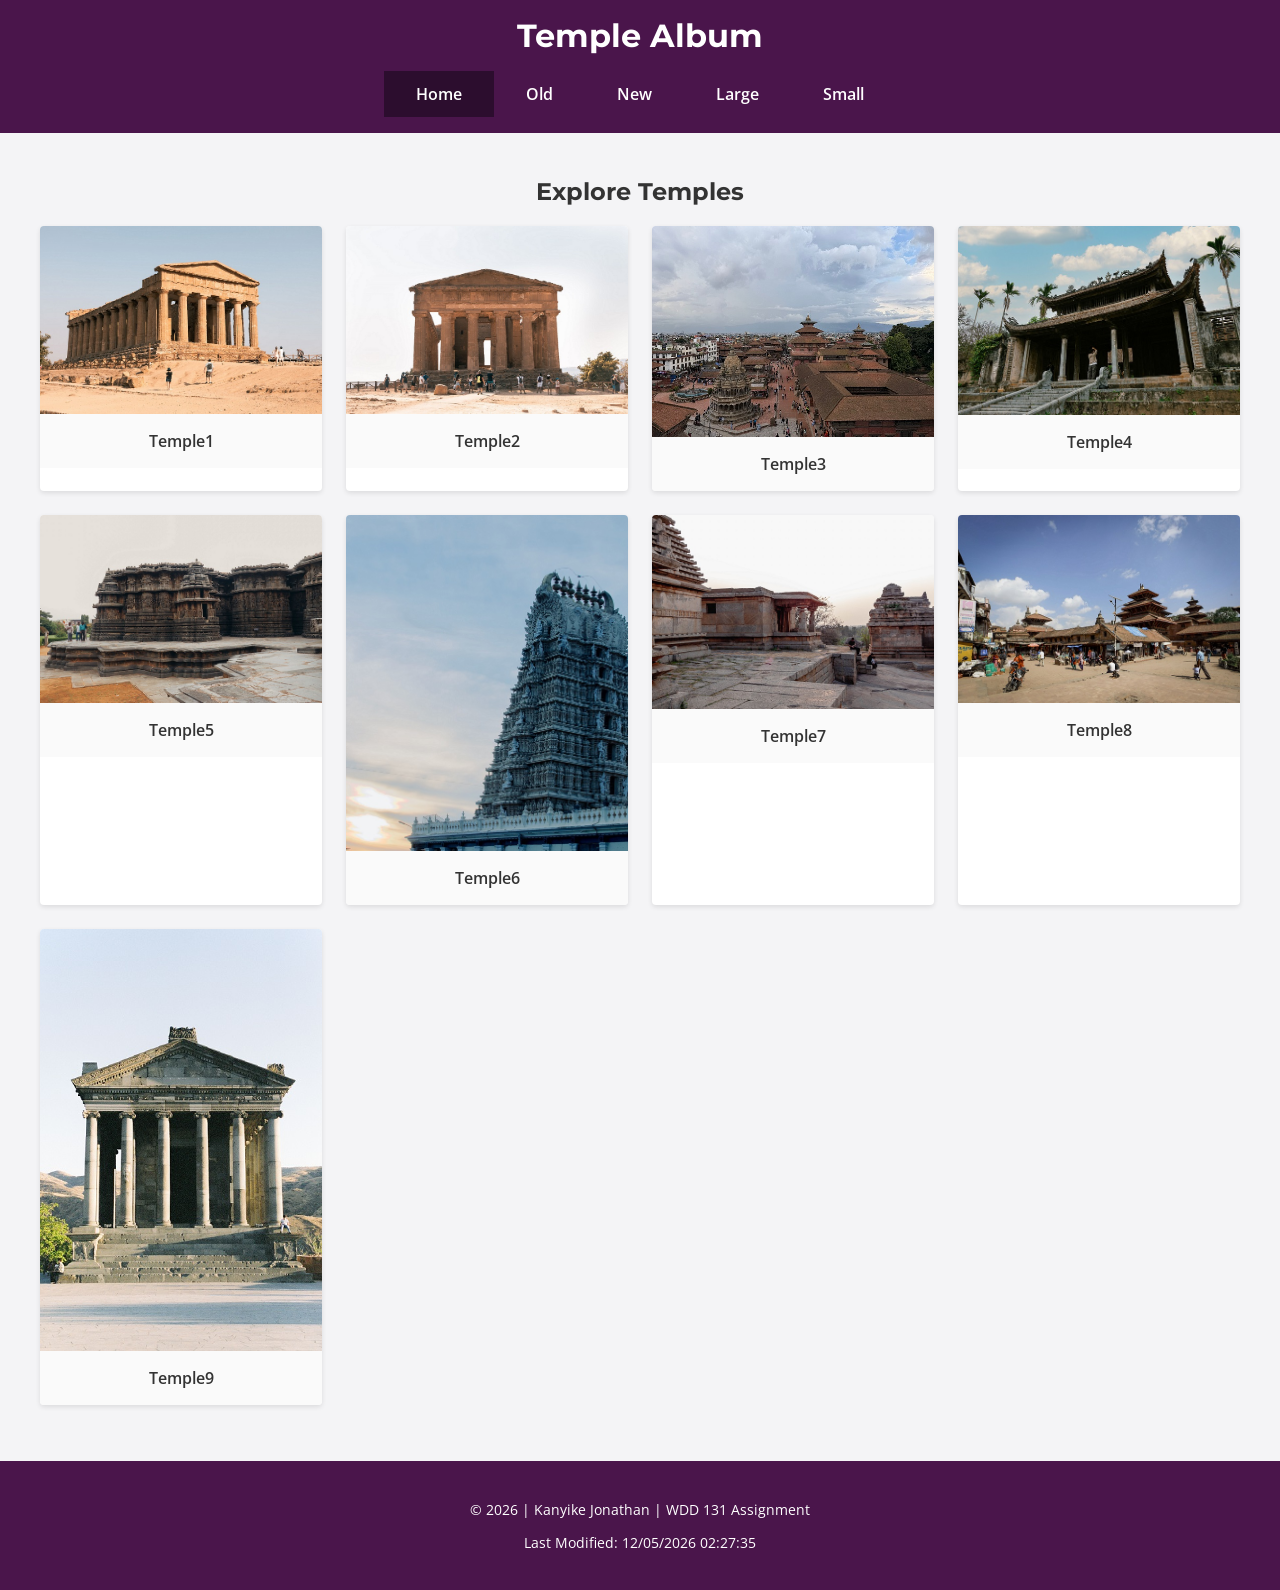
<file: temples.html>
<!DOCTYPE html>
<html lang="en">
<head>
    <meta charset="UTF-8">
    <meta name="viewport" content="width=device-width, initial-scale=1.0">
    <title>Temple Album</title>
    <meta name="description" content="Explore a beautiful gallery full of images of temples. It is a nice website to vist as one learns about the temples.">
    <meta name="author" content="Kanyike Jonathan">
    
    
    <link rel="preconnect" href="https://fonts.googleapis.com">
    <link rel="preconnect" href="https://fonts.gstatic.com" crossorigin>
    <link href="https://fonts.googleapis.com/css2?family=Montserrat:wght@700&family=Open+Sans:wght@400;600&display=swap" rel="stylesheet">
    <!-- Mobile-first Stylesheet links -->
    <link rel="stylesheet" href="styles/temples.css">
    <link rel="stylesheet" href="styles/temples-large.css">
    
    <!-- Deferred JavaScript -->
    <script src="scripts/temples.js" defer></script>
</head>
<body>
    <header>
        <h1>Temple Album</h1>
        <!-- Hamburger Button for mobile view -->
        <button id="menuButton" aria-label="Toggle Menu"></button>
        <nav id="navMenu">
            <a href="#" class="active">Home</a>
            <a href="#">Old</a>
            <a href="#">New</a>
            <a href="#">Large</a>
            <a href="#">Small</a>
        </nav>
    </header>

    <main>
        <h2>Explore Temples</h2>
        <div class="grid-container">
            <!-- 9 Figure Elements -->
            <figure>
                <img src="images/temple1.jpg" alt="temple1">
                <figcaption>Temple1</figcaption>
            </figure>
            <figure>
                <img src="images/temple2.jpg" alt="Temple2">
                <figcaption>Temple2</figcaption>
            </figure>
            <figure>
                <img src="images/temple3.jpg" alt="Temple3">
                <figcaption>Temple3</figcaption>
            </figure>
            <figure>
                <img src="images/temple4.jpg" alt="Temple4">
                <figcaption>Temple4</figcaption>
            </figure>
            <figure>
                <img src="images/temple5.jpg" alt="Temple5">
                <figcaption>Temple5</figcaption>
            </figure>
            <figure>
                <img src="images/temple6.jpg" alt="Temple6">
                <figcaption>Temple6</figcaption>
            </figure>
            <figure>
                <img src="images/temple7.jpg" alt="Temple7">
                <figcaption>Temple7</figcaption>
            </figure>
            <figure>
                <img src="images/temple8.jpg" alt="Temple8">
                <figcaption>Temple8</figcaption>
            </figure>
            <figure>
                <img src="images/temple9.jpg" alt="Temple9" >
                <figcaption>Temple9</figcaption>
            </figure>
        </div>
    </main>

    <footer>
        <p>&copy; <span id="currentYear"></span> | Kanyike Jonathan | WDD 131 Assignment</p>
        <p>Last Modified: <span id="lastModified"></span></p>
    </footer>
</body>
</html>
</file>
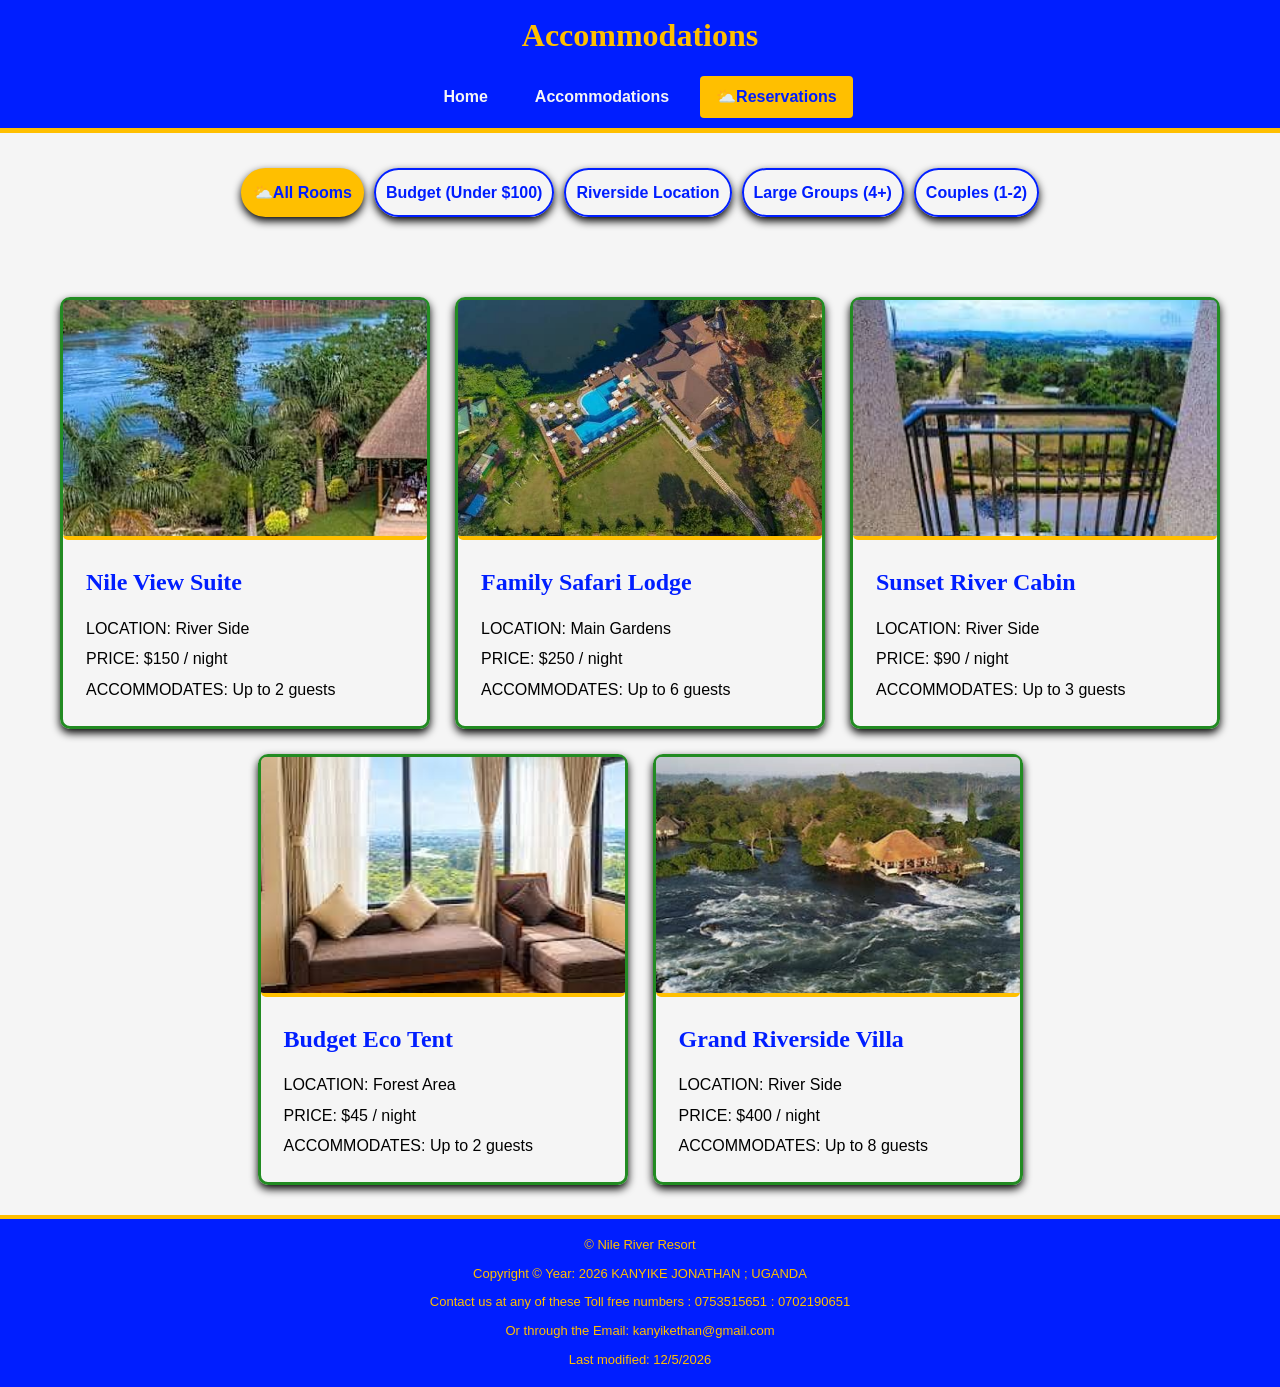
<file: project/accomodations.html>
<!DOCTYPE html>
<html lang="en">
<head>
    <meta charset="UTF-8">
    <meta name="viewport" content="width=device-width, initial-scale=1.0">
    <meta name="description" content="WDD 131 ACCOMODATION by KANYIKE JONATHAN .It is a dynamic changing album of Accomodation choices images.">
    <meta name="author" content="KANYIKE JONATHAN"> 
    <link rel="stylesheet" href="styles/main.css">
    <link rel="icon" href="images/favicon.png" type="image/png">
    <title>WDD 131 - DYNAMIC CHANGING ACCOMODATIONS - KANYIKE JONATHAN</title>
    <script src="scripts/index.js" defer></script>
</head>
<body>
   <header>
    <div class="header-container">
        <span class="logo-title">Accommodations</span>
      </a>
      
      <button type="button" id="menu" class="hamburger" aria-label="Toggle Navigation Menu"></button>
      <nav class="navigation nav-menu">
        <ul>
          <li><a href="index.html">Home</a></li>
          <li><a href="accomodations.html">Accommodations</a></li>
          <li><a href="reservations.html" class="active">Reservations</a></li>
        </ul>
      </nav>
    </div>            
</header>
<main>
  <nav class="navigation-filters">
        <a href="#" class="active" id="all">All Rooms</a>
        <a href="#" id="old">Budget (Under $100)</a>
        <a href="#" id="new">Riverside Location</a>
        <a href="#" id="large">Large Groups (4+)</a>
        <a href="#" id="small">Couples (1-2)</a>       
    </nav>
    
    <div id="temple-album">
       
    </div>

</main>

    <footer class="site-footer">
    <div class="footer-container">
      <p>&copy; <span id="current-year"></span> Nile River Resort</p>
      <p>Copyright &copy; Year: <span id="currentyear">${current_year}</span> KANYIKE JONATHAN ; UGANDA</p>
      <p>Contact us at any of these Toll free numbers : 0753515651 : 0702190651 </p>
      <p>Or through the Email: kanyikethan@gmail.com</p>
      <p id="last_modified"> Last modified:  <span id="lastmodified"></span></p>
    </div>
  </footer>
</body>
</html>
</file>
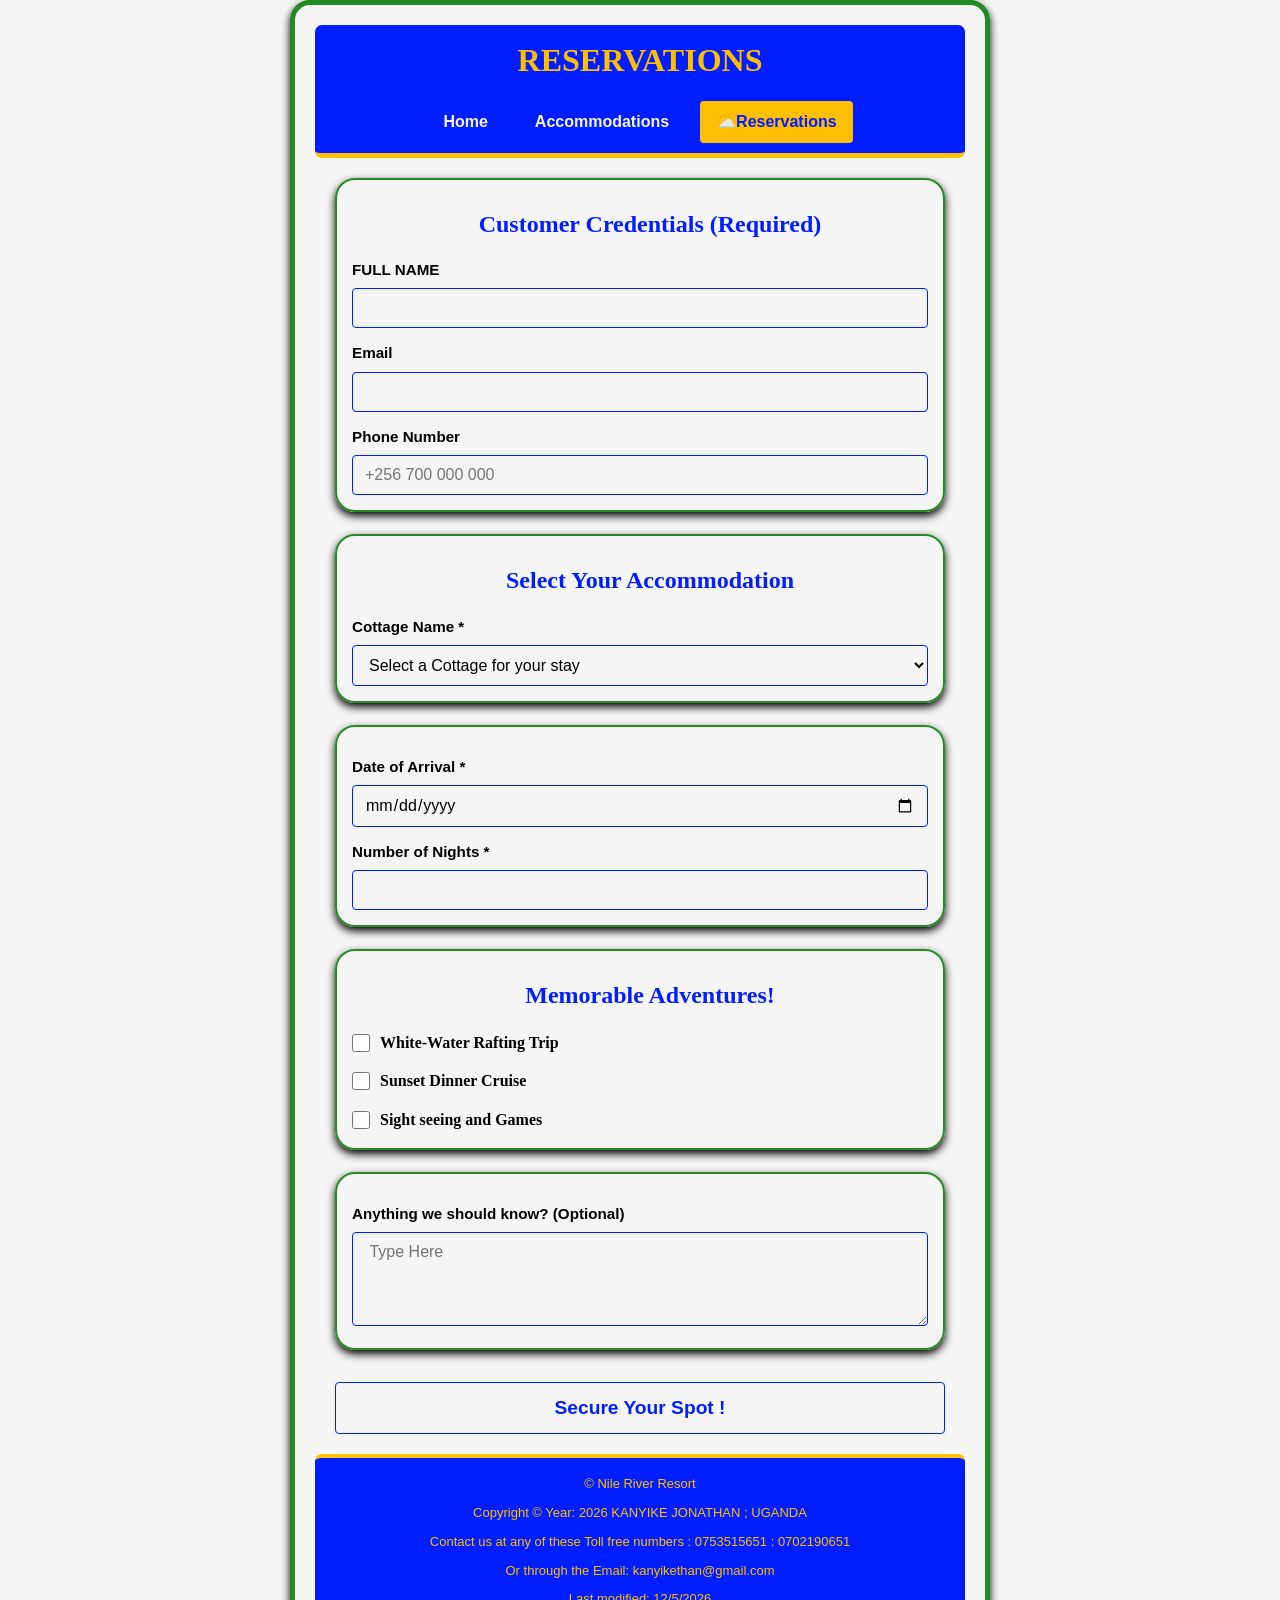
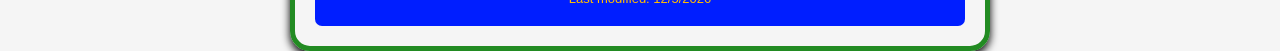
<file: project/reservations.html>
<!DOCTYPE html>
<html lang="en">

<head>
    <meta charset="UTF-8">
    <meta name="viewport" content="width=device-width, initial-scale=1.0">
    <title>RESERVATIONS NILE RIVER RESORT</title>
    <meta name="description" content="Official reservation page for the NILE RIVER RESORT. ">
    <meta name="author" content="KANYIKE JONATHAN">
    <link rel="icon" href="images/favicon.png" type="image/png">
    <link rel="stylesheet" href="styles/main.css">
    <script src="scripts/index.js" defer></script>
    <style>
        header,footer{
            border-radius: 7px;
        }
    </style>
</head>

<body class="rbody">
    <header>
    <div class="header-container">
        <span class="logo-title">RESERVATIONS</span>
      </a>
      
      <button type="button" id="menu" class="hamburger" aria-label="Toggle Navigation Menu"></button>
      <nav class="navigation nav-menu">
        <ul>
          <li><a href="index.html">Home</a></li>
          <li><a href="accomodations.html">Accommodations</a></li>
          <li><a href="reservations.html" class="active">Reservations</a></li>
        </ul>
      </nav>
    </div>            
    </header>
    <main class="rmain">
        <form method="get" id="booking-form">
            <fieldset>
                <h2>Customer Credentials (Required)</h2>
                <label for="fullname">FULL NAME</label>
                <input type="text" id="fullname" name="fullname" required>

                <label for="email">Email</label>
                <input type="email" id="email" name="email" required>

                <label for="phone">Phone Number</label>
                <input type="tel" id="phone" name="phone" placeholder="+256 700 000 000" required>
            </fieldset>
            <fieldset>
                <h2>Select Your Accommodation</h2>
                <label for="cottages">Cottage Name *</label>
                <select  id="cottages" name="cottages" required>
                    <option value="" selected disabled>Select a Cottage for your stay</option>
                    <option value="Day Visitor">Day Visitor / Activity Only</option>
                </select>
            </fieldset>
            
            <fieldset>
                <label for="checkIn">Date of Arrival *</label>
                    <input type="date" id="checkIn" name="checkIn" required>
                <label for="nights">Number of Nights *</label>
                    <input type="number" id="nights" name="nights" min="1" max="30" required>
                
            </fieldset>
            <fieldset class="form-fieldset">
                <h2>Memorable Adventures!</h2>
                <label class="checkbox-label">
                <input type="checkbox" name="addons" value="White-Water Rafting"> White-Water Rafting Trip
                </label>
                <label class="checkbox-label">
                <input type="checkbox" name="addons" value="Sunset Dinner Cruise"> Sunset Dinner Cruise
                </label>
                <label class="checkbox-label">
                <input type="checkbox" name="addons" value="Kayaking Session"> Sight seeing and Games
                </label>
            </fieldset>
            
            <fieldset>
                <label  for="review">Anything we should know? (Optional)
                    <textarea id="review" name="review" rows="4"
                        placeholder=" Type Here"></textarea>
                </label>
            </fieldset>
           
            <input type="submit" value="Secure Your Spot !">

            <div id="form-feedback" class="feedback-card hidden"></div>

  
        </form>
    </main>

    <footer class="site-footer">
    <div class="footer-container">
      <p>&copy; <span id="current-year"></span> Nile River Resort</p>
      <p>Copyright &copy; Year: <span id="currentyear">${current_year}</span> KANYIKE JONATHAN ; UGANDA</p>
      <p>Contact us at any of these Toll free numbers : 0753515651 : 0702190651 </p>
      <p>Or through the Email: kanyikethan@gmail.com</p>
      <p id="last_modified"> Last modified:  <span id="lastmodified"></span></p>
    </div>
  </footer>
</body>

</html>
</file>
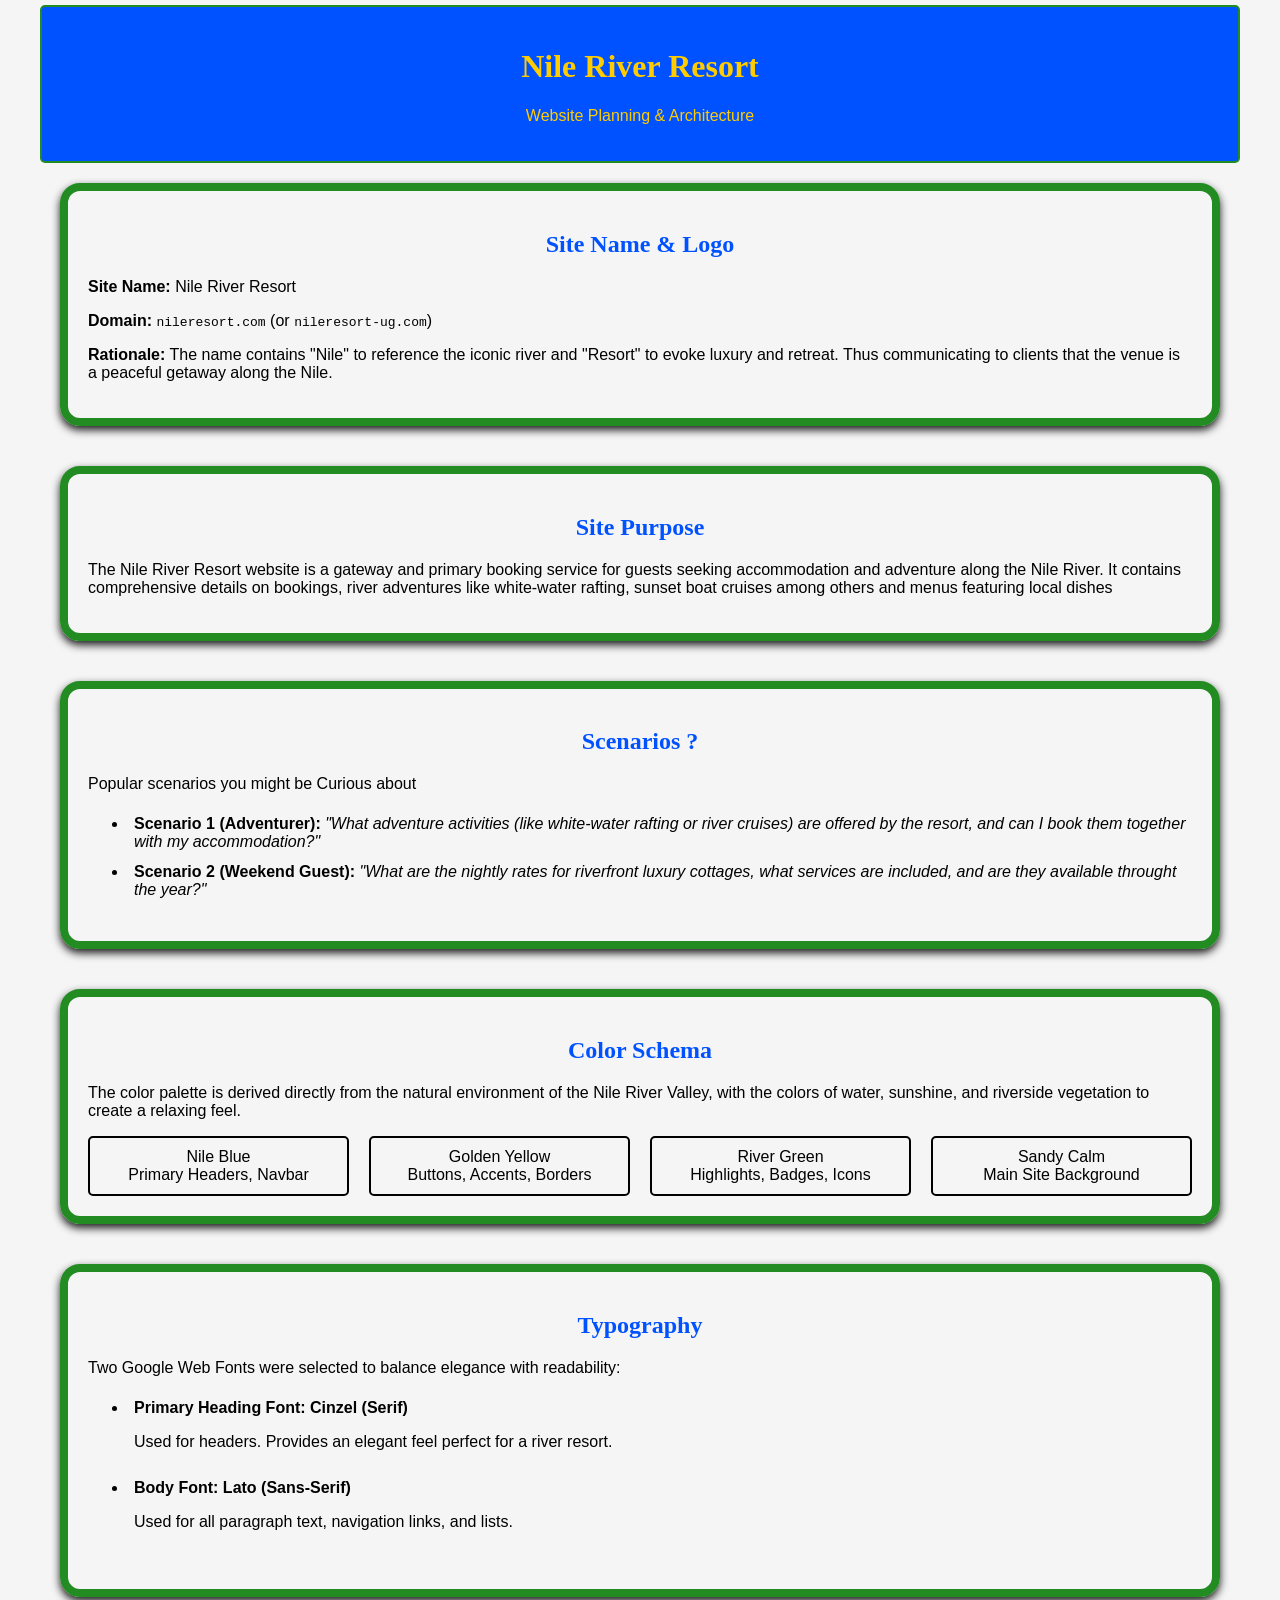
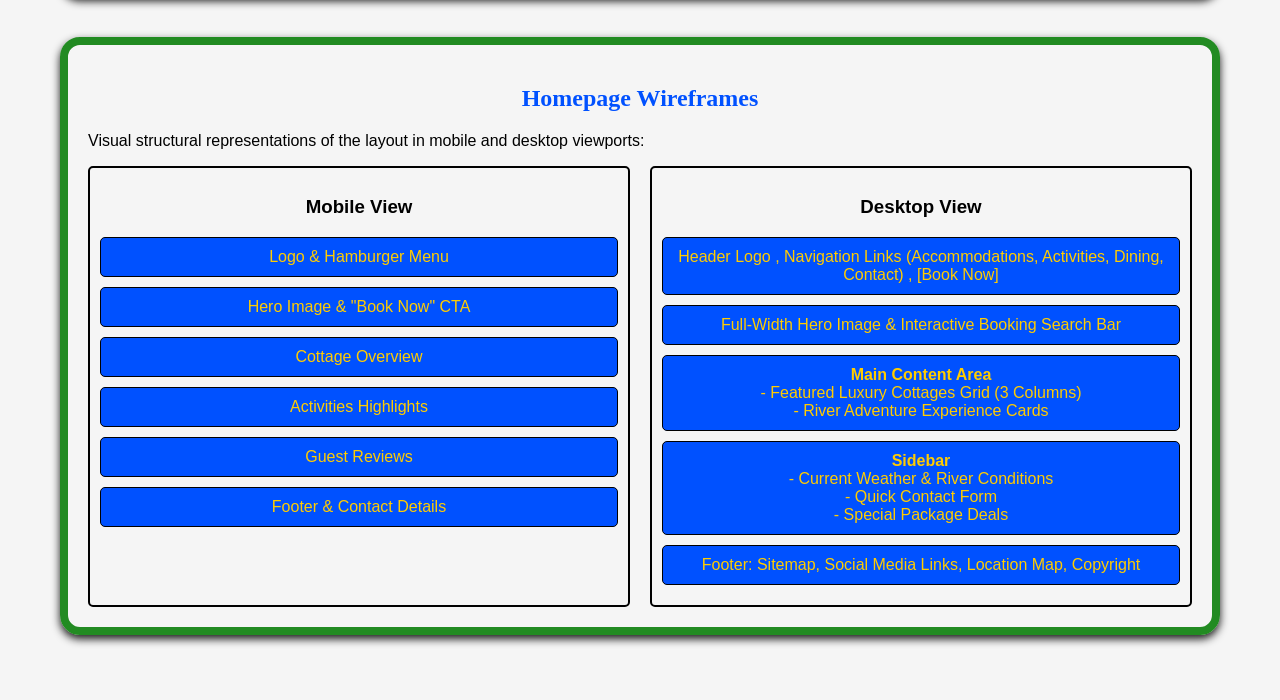
<file: project/siteplan.html>
<!DOCTYPE html>
<html lang="en">
<head>
    <meta charset="UTF-8">
    <meta name="viewport" content="width=device-width, initial-scale=1.0">
    <meta name="description" content="WDD 131 SITE PLAN by KANYIKE JONATHAN .IT IS A PLAN FOR  THE FINAL PROJECT WEBSITE.">
    <meta name="author" content="KANYIKE JONATHAN"> 
    <title>Nile River Resort - Site Plan</title>
    <link rel="icon" href="images/favicon.png" type="image/png">
    <link rel="stylesheet" href="styles/siteplan.css">  
</head>
<body>
    <header>
        <h1>Nile River Resort</h1>
        <p>Website Planning & Architecture</p>
    </header>
    <main>
        <section id="site-name">
            <h2>Site Name & Logo</h2>
            <p><strong>Site Name:</strong> Nile River Resort</p>
            <p><strong>Domain:</strong> <code>nileresort.com</code> (or <code>nileresort-ug.com</code>)</p>
            <p><strong>Rationale:</strong> The name contains "Nile" to reference the iconic river and "Resort" to evoke luxury and retreat. Thus communicating to clients that the venue is a peaceful getaway along the Nile.</p>
        </section>
        <section id="site-purpose">
            <h2>Site Purpose</h2>
            <p>The Nile River Resort website is a gateway and primary booking service for guests seeking accommodation and adventure along the Nile River. It contains comprehensive details on bookings, river adventures like  white-water rafting, sunset boat cruises among others and menus featuring local dishes</p>
        </section>
        <section id="scenarios">
            <h2>Scenarios ? </h2>
            <p>Popular scenarios you might be Curious about</p>
            <ul>
                <li><strong>Scenario 1 (Adventurer):</strong> <em>"What adventure activities (like white-water rafting or river cruises) are offered by the resort, and can I book them together with my accommodation?"</em></li>
                <li><strong>Scenario 2 (Weekend Guest):</strong> <em>"What are the nightly rates for riverfront luxury cottages, what services are included, and are they available throught the year?"</em></li>
            </ul>
        </section>
        <section id="color-schema">
            <h2>Color Schema</h2>
            <p>The color palette is derived directly from the natural environment of the Nile River Valley, with the colors of water, sunshine, and riverside vegetation to create a relaxing feel.</p>
            
            <div class="color-schema">
                <div class="primary">
                    Nile Blue<br>Primary Headers, Navbar<br>
                </div>
                <div class="secondary">
                    Golden Yellow<br>Buttons, Accents, Borders<br>
                </div>
                <div class="accent">
                    River Green<br>Highlights, Badges, Icons<br>
                </div>
                <div class="bg">
                    Sandy Calm<br>Main Site Background<br>
                </div>
            </div>
        </section>
        <section id="typography">
            <h2>Typography</h2>
            <p> Two Google Web Fonts were selected to balance elegance with readability:</p>
            <ul>
                <li>
                    <strong>Primary Heading Font: Cinzel (Serif)</strong>
                    <p class="cinzel">Used for headers. Provides an elegant feel perfect for a river resort.</p>
                </li>
                <li>
                    <strong>Body Font: Lato (Sans-Serif)</strong>
                    <p class="lato">Used for all paragraph text, navigation links, and lists.</p>
                </li>
            </ul>
        </section>
        <section>
            <h2>Homepage Wireframes</h2>
            <p>Visual structural representations of the layout in mobile and desktop viewports:</p>

            <div class="wireframe-grid">
                <!-- Mobile Wireframe -->
                <div class="box">
                <h3>Mobile View</h3>
                <div class="element">Logo & Hamburger Menu</div>
                <div class="element-hero">Hero Image & "Book Now" CTA</div>
                <div class="element">Cottage Overview </div>
                <div class="element">Activities Highlights</div>
                <div class="element">Guest Reviews</div>
                <div class="footer">Footer & Contact Details</div>
                </div>

                <!-- Desktop Wireframe -->
                <div class="box">
                <h3>Desktop View</h3>
                <div class="element">Header Logo , Navigation Links (Accommodations, Activities, Dining, Contact) , [Book Now]</div>
                <div class="element-hero">Full-Width Hero Image & Interactive Booking Search Bar</div>
                <div class="wide">
                    <div class="element-wide-1">
                    <strong>Main Content Area</strong>
                    <br>- Featured Luxury Cottages Grid (3 Columns)<br>
                    - River Adventure Experience Cards
                    </div>
                    <div class="element-wide-2">
                    <strong>Sidebar</strong><br>
                    - Current Weather & River Conditions<br>
                    - Quick Contact Form<br>
                    - Special Package Deals
                    </div>
                </div>
                <div class="footer">Footer: Sitemap, Social Media Links, Location Map, Copyright</div>
                </div>

            </div>
        </section>
    </main>
</body>
</html>
</file>
<file: styles/base.css>
/* Base Styles */
* {
    box-sizing: border-box;
    margin: 0;
    padding: 0;
}

body {
    font-family: "Roboto" ,Arial, sans-serif;
    color: #333333;
    line-height: 1.6;
    padding: 20px;
    background-color: #ffffff;
}

/* Header & Navigation */
header {
    background-color: #1e557e;
    color: #ffffff;
    text-align: center;
    padding: 20px 0;
}

#course-title {
    display: block; /* Mandatory block assignment constraint */
    font-size: 1.5rem;
    font-weight: bold;
    margin-bottom: 15px;
}

nav {
    display: flex; /* Employ CSS Flex */
    justify-content: center;
    gap: 40px;
}

nav a {
    color: #ffffff;
    text-decoration: none;
    font-size: 1rem;
    padding: 4px 8px;
    transition: background-color 0.3s ease;
}

nav a:hover {
    text-decoration: underline;
    background-color: rgba(255, 255, 255, 0.1);
    border-radius: 4px;
}

/* Main Screen Layout */
main {
    max-width: 1024px;
    margin: 30px auto;
    display: grid; /* Layout main column cards using CSS Grid */
    grid-template-columns: 1.8fr 1fr;
    gap: 30px;
    align-items: start;
}

main h1 {
    grid-column: 1 / -1; /* Heading spans across both layout columns */
    text-align: center;
    font-size: 2rem;
    margin-bottom: 10px;
}

/* Card Styling Framework */
.card {
    border: 1px solid #1e557e;
    border-radius: 4px;
    background-color: #ffffff;
    padding-bottom: 20px;
}

.card h2 {
    background-color: #1e557e;
    color: #ffffff;
    text-align: center;
    padding: 10px;
    font-size: 1.15rem;
    font-weight: normal;
    margin-bottom: 15px;
}

.card h3 {
    clear: both; /* Prevents layout issues with the floated content above it */
    text-align: center;
    font-size: 1.1rem;
    margin: 25px 0 15px 0;
}

/* --- About Me Structural Layout Arrangements --- */

/* Bio section: float image to the right side of the text */
.card img[alt*="Profile"] {
    width: 110px;
    height: auto;
    float: right;
    margin-left: 20px;
    margin-right: 20px;
    margin-bottom: 10px;
    border: 1px solid #cccccc;
}

/* Flag section: float image to the left side of the text */
.card img[alt*="flag"] {
    width: 120px;
    height: auto;
    float: left;
    margin-left: 20px;
    margin-right: 20px;
    margin-bottom: 10px;
    border: 1px solid #cccccc;
}

/* Text Padding adjustments to contain inside the cards */
.card p {
    padding: 0 20px;
}

/* --- Web Dev Resources Column --- */
.card ul {
    list-style-type: none;
    padding: 0 20px;
}

.card ul li {
    margin-bottom: 12px;
    padding-left: 15px;
    position: relative;
}

.card ul li::before {
    content: "•";
    color: #1e557e;
    position: absolute;
    left: 0;
    font-weight: bold;
}

.card ul li a {
    color: #0055cc;
    text-decoration: underline;
}

/* Footer Section Styling */
footer {
    background-color: #1e557e;
    color: #ffffff;
    text-align: center;
    padding: 20px;
    margin-top: 40px;
    font-size: 0.9rem;
    line-height: 1.6;
}
</file>
<file: project/styles/main.css>
* {
    box-sizing: border-box;
    margin: 0px;
    padding: 0px;
}
:root{
    --primary-color: #001eff; 
    --secondary-color:  rgb(255, 191, 0); 
    --accent-color: #228B22; 
    --bg-color: whitesmoke;
    --dark-color:black;
    --font-heading: 'Cinzel', Georgia, serif;
    --font-body: 'Lato', Arial,Tahoma, Geneva, Verdana ,sans-serif;
}

body {
    font-family: var(--font-body);
    background-color: var(--bg-color);
    color: var(--text-color);
    line-height: 1.6;
    display: flex;
    flex-direction: column;
    min-height: 100vh;
}

h1{
    font-family: var(--font-heading);
    color: var(--secondary-color);
}
h2{
    width: 100%;
    font-family: var(--font-heading);
    color: var(--primary-color);
    text-align: center;
    margin: 10px;
    
}
header {
    width: 100%;
    background-color: var(--primary-color);
    color: var(--secondary-color);
    text-align: center;
    justify-content: space-between;
    align-items: center;
    border-bottom: 5px solid var(--secondary-color);
    position: sticky;
    top: 0;
    z-index: 1000; 
}
.header-container,.footer-container,div{
    margin: 0px;
    position: relative;

}

.logo-title {
    font-family: var(--font-heading);
    font-size: 2rem;
    font-weight: 700;
    color: var(--secondary-color);
    padding-top: 0%;
    padding-bottom: 15px;
}


.nav-menu {
    display: none; 
    width: 100%;
    position: absolute;
    top: 100%;
    left: 0;
    background-color: var(--primary-color);
    z-index: 100;
}

.nav-menu.open {
    display: block; 
}


.nav-menu ul {
    list-style: none;
    display: flex;
    flex-direction: column;
}

.nav-menu a {
    display: block;
    padding: 15px 20px;
    color: var(--bg-color);
    text-decoration: none;
    font-weight: bold;
    border: 2px solid var(--primary-color);
    border-radius: 20px;

}

.nav-menu a:hover,
.nav-menu a.active {
    background-color: var(--secondary-color);
    color: var(--primary-color);
}
/* hamburger*/
#menu {
    background: transparent;
    border: none;
    cursor: pointer;
    font-size: 1rem;
    color: var(--secondary-color);
    margin: 0;
 
}
#menu::before {
	content: "☰";
    color: var(--accent1-color);
    font-weight: bold;
    font-size: 2rem;
    margin: 0px;   
}

#menu.open::before {
	content: "❌";
}
.open {
    display: block;
    border-radius: 20px;
    border: 3px solid var(--accent-color);
    box-shadow: 0 4px 8px var(--dark-color);
  
}

.active::before { 
    content: "⛅";

}
div{
    display:flex;
    flex-direction: column;
    align-items: center;
    padding: 10px;
    margin: 10px;
    margin-top: 50px;

}

button{
    align-self: center;
    text-align: center;
    padding: 10px;
    margin: 10px;
    background-color: var(--secondary-color);
    color: var(--primary-color);
    border-color: var(--accent-color);
    border: none;
    cursor: pointer;

}



/* HOME PAGE */

.hero {
    width: 100%;
    position: relative;
    padding: 0px;
    margin: 0 auto;
}

.hero img {
    display: block;
    width: 100%;
    height: auto;
    margin: 0;
    animation: fadein 1.5s ease-in-out;
    background-color: var(--primary-color);
}
@keyframes fadein {
    from { opacity: 0.7; }
    to { opacity: 1; }
}

.hero h1 {
    position: absolute;
    top: 20px;
    width: 100%;
    text-align: center;
    background-color: var(--accent2-color);
    color: var(--heading-color);
    padding: 15px;
    opacity: 0.7;
}


.hero article {
    opacity: 0.7;
    left: 0px;
    bottom: 10px;
    position: absolute;
    float: left;
    background-color: var(--bg-color);
    padding: 5px;
    font-family: var(--font-heading);
    
}
article{
    display: none;
  }

.hero article img {
    float: right;
    width: 200px;
    border-radius: 3px;
}
body,main{
  width: 100%;
}
section img {
    width: 200px;
    height: auto;
    padding:3px;
    margin: 7px;
    background-color: var(--secondary-color);
    border-radius: 7px;
    box-shadow: 0 4px 8px var(--dark-color);

}
.awaits,.awaitsr {
    display: flex;
    flex-direction: row;
    flex-wrap: wrap;
    justify-content: center;
    padding: 7px;
    justify-content:space-around;
    align-items: center;
    font-family: var(--font-heading);
    margin: 7px auto;
    margin-top: 50px;
    width: 95%;
    border: 5px solid var(--accent-color);
    border-radius: 20px;
    box-shadow: 0 4px 8px var(--dark-color);
}
.awaitsr img{
    width: 20rem;
    height: 15rem;

}

p{
  padding: 2px;
  margin: 2px;

}
figcaption{
  text-align: center;
}


/*RESERVATIONS PAGE*/
.rbody {
    width:95%;
    max-width: 700px;
    font-family: var(--font-body);
    margin: 0 auto;
    background-color: var(--bg-color);
    border: 5px solid var(--accent-color);
    border-radius: 20px;
    box-shadow: 0 4px 8px var(--dark-color);
    padding: 20px;
}
.rmain {
    padding: 20px;
    position: relative;
}

fieldset {
    padding: 15px;
    border: 2px solid var(--accent-color);
    border-radius: 20px;
    box-shadow: 0 4px 8px var(--dark-color);
    margin-bottom: 22px;
}

label {
    display: block;
    font-weight: bold;
    font-size: 0.95rem;
    color: var(--dark-color);
    margin-top: 8px;
    padding-top: 5px;
}

input[type="text"],input[type="email"],input[type="tel"],input[type="number"],
input[type="date"],select,
textarea {
    width: 100%;
    padding: 10px 12px;
    margin-top: 6px;
    border: 1px solid var(--primary-color);
    border-radius: 4px;
    background-color: var(--bg-color);
    font-family: inherit;
    font-size: 1rem;
    color: var(--dark-color);
}

input[type="text"]:focus,input[type="tel"]:focus,input[type="number"]:focus,
input[type="email"]:focus,
input[type="date"]:focus,
select:focus,
textarea:focus {
    border-color: var(--secondary-color);
    border-width: 2px;
}

input[type="checkbox"]{
    display: flex;
    flex-direction: column;
    gap:8px;
    font-size: 0.95rem;
    cursor: pointer;
    margin-bottom: 0;
    width: 18px;
    height: 18px;
    margin-right: 10px;
}

fieldset label:has(input[type="checkbox"]){
    font-family: var(--font-heading);
    display: flex;
    align-items: center;
    font-weight: bold;
    font-size: 1rem;
    cursor: pointer;
    margin-bottom: 0;
    padding-top: 5px;
    
}

input[type="submit"] {
    width: 100%;
    padding: 14px;
    background-color: var(--bg-color);
    border: 1px solid var(--primary-color);
    border-radius: 4px;
    color: var(--primary-color);
    font-size: 1.2rem;
    font-weight: bold;
    cursor: pointer;
    transition: background-color 0.2s, color 0.2s;
    margin-top: 10px;
}

input[type="submit"]:hover {
    background-color: var(--secondary-color);
    color: var(--primary-color);
    border-color: var(--primary-color);
    border-radius: 7px;
    box-shadow: 0 4px 8px var(--dark-color);
}
.feedback-card {
    margin-top: 20px;
    padding: 20px;
    background-color: var(--primary-color);
    border: 10px solid var(--accent-color);
    color: var(--secondary-color);
    border-radius: 6px;
    box-shadow: 0 4px 8px var(--dark-color);
}

.hidden {
  display: none;
}

/* for ACCOMODATIONS PAGE */

#temple-album {
    display: flex;
    flex-direction: row;
    justify-content: center;
    flex-wrap: wrap;
    gap: 25px;
    padding: 20px;
    
}

/* accommodation card structure */
#temple-album figure {
    flex: 1 1 300px;
    border: 3px solid var(--accent-color);
    border-radius: 10px;
    box-shadow: 0 4px 8px var(--dark-color);
    width: 100%;
    max-width: 370px;
    
}

#temple-album img {
    width: 100%;
    height: 240px;
    object-fit: cover;/* make images fit into space well*/
    display: block;
    border-bottom: 4px solid var(--secondary-color);
    border-radius: 5px;
}


#temple-album figcaption {
    padding: 20px;
    text-align: left; 
    font-family: var(--font-body);
}


#temple-album figcaption .name {
    font-family: var(--font-heading);
    font-size: 1.5rem;
    color: var(--primary-color);
    margin-bottom: 10px;
   
}


#temple-album figcaption p {
    font-size: 1rem;
    color: var(--dark-color);
    margin: 1px ;
    display: flex;
    justify-content: space-between; 
}

.navigation-filters {
    display: flex;
    flex-wrap: wrap;
    justify-content: center;
    gap: 10px;
    margin: 25px auto;
    padding: 10px;
    width: 95%;
}

.navigation-filters a {
    text-decoration: none;
    font-weight: bold;
    font-size: 1rem;
    padding: 10px;
    border: 2px solid var(--primary-color);
    border-radius: 25px;
    color: var(--primary-color);
    box-shadow: 0 4px 8px var(--dark-color);
    
}

.navigation-filters a:hover,
.navigation-filters a.active {
    background-color: var(--secondary-color);
    color: var(--primary-color);
    border-color: var(--secondary-color);
    box-shadow: 0 4px 8px var(--dark-color);
}


.site-footer {
    font-size: small;
    background-color: var(--primary-color);
    color: var(--secondary-color);
    text-align: center;
    padding: 2px;
    margin-top: auto;
    border-top: 4px solid var(--secondary-color);
}

.site-footer a {
    color: var(--secondary-color);
    text-decoration: underline;
}



/* MEDIA QUERIES  */
 
@media (min-width: 600px) {
  #menu.hamburger {
    display: none ;
  }
   article,r{
    display: block;
  }
  

  .nav-menu {
    display: block;
    position: static;
    width: auto;
    background: transparent;
  }

  .nav-menu ul {
    flex-direction: row;
    gap: 15px;
  }

  .nav-menu a {
    border: none;
    border-radius: 4px;
    padding: 8px 16px;
  }
 
 
  .grid-2 {
    grid-template-columns: repeat(2, 1fr);
  }

  .grid-3 {
    grid-template-columns: repeat(3, 1fr);
  }

  .hero-overlay h1 {
    font-size: 3rem;
  }
}
</file>
<file: styles/filtered-temples.css>
:root {
    --primary-color: #029eff;
    --accent1-color: black;
    --accent2-color: whitesmoke;
    --accent-color:  rgb(200, 238, 250);
    --heading-font: "Roboto", sans-serif;
    --heading-color: blue;
}


* {
    margin: 0;
    padding: 0;
    box-sizing: border-box;
    font-family: var(--heading-font);
    
}

nav{
    display: none;
    width: auto;
    align-self: center;
    gap:1rem;
    margin: 1rem auto;
}
nav.open{
    align-self: baseline;
    display: flex;
    flex-direction: column;
    flex: 1 1 100%;
    gap: 1rem;
}
nav a {

    text-decoration: none;
    padding: 10px;
    font-size: 22px;
    font-weight: 900;
    color: var(--accent1-color); 
    width: 100%;
    background-color: var(--primary-color);
    border-radius: 10px;
    border: 2px solid var(--accent1-color)
}
header{
    border-radius: 5px;
    display: flex;
    flex-direction: row;
    align-items: center;
    width: 90%;
    background-color: var(--heading-color);
}
header,footer,main{
    display: flex;
    flex-wrap: wrap;
    margin: 1rem auto;
    border: 1px solid var(--accent2-color);
    padding: 1em;
    color: var(--accent2-color);
    text-align: center;

}
#menu {
	font-size: 1.5rem;
	background: var(--accent-color);
    border-radius: 5px;
    border: 2px solid var(--accent1-color);
	color: var(--heading-color);
	position: absolute;
	top: 2rem;
	right: 3rem;

}
#menu::before {
	content: "☰";
    color: var(--accent1-color);
    font-size: 2rem;
}

#menu.open::before {
	content: "❌";
}
.open a {
	display: block;
}

.active::before { 
    content: "⛅";

}

main{
    max-width: 1000px;
    background-color: var(--accent-color);
    color: var(--accent1-color);
    margin: 0 auto;
    padding: 1rem;
    gap: 1rem;
    border-radius: 10px;
    border:  5px solid var(--heading-color) ;
}

#temple-album {
    display: grid;
    grid-template-columns: 1fr;
    gap: 1.5rem;
    width: 100%;
    justify-items: center;
}
figure {
    background-color: var(--accent2-color);
    border-radius: 10px;
    border: 2px solid var(--accent1-color);
    margin: 0;
    width: 100%;
    display: flex;
    flex-direction: column;

}
figure img {
    margin: 1rem auto;
    width: 90%;
    height: auto;
    border-radius: 5px;
    box-shadow: 2px 2px 5px var(--accent1-color);
    animation: fadein 1s ease-in-out;
}
figcaption{
    color: var(--accent1-color);
    animation: fadein 0.5s ease-in-out;}
figcaption p{
        font-weight: bold;
        color:var(--accent1-color);
        
    }
figcaption p:hover{
        font-size: 1.1rem;
        color: var(--primary-color)}

@keyframes fadein {
    from { opacity: 0; }
    to { opacity: 1; }
}
.name{
    font-family:'Franklin Gothic Medium', 'Arial Narrow', Arial, sans-serif;
    font-size: 1.5rem;
    font-weight: bold;
    margin-top: 0.5rem;
    color: var(--heading-color);
    padding: 3px;
    
}

nav a:hover { 
    color: var(--heading-color);
    background-color: var(--accent-color);
}

footer{
    display: flex;
    flex-direction: row;
    align-items: center;
    width: 90%;
    background-color: var(--heading-color);
}
</file>
<file: styles/temples-large.css>
/* ==========================================================================
   LARGE VIEW MEDIA QUERY (Screens wider than 600px)
   ========================================================================== */
@media (min-width: 600px) {
    #menuButton {
        display: none;
    }

    header {
        display: flex;
        flex-direction: column;
        align-items: center;
    }

    nav {
        display: flex !important;
        flex-direction: row;
        background-color: transparent;
        justify-content: center;
        width: 100%;
    }

    nav a {
        padding: 0.75rem 2rem;
    }

    .grid-container {
        grid-template-columns: repeat(auto-fit, minmax(280px, 1fr));
    }
}
</file>
<file: styles/form.css>
* {
    box-sizing: border-box;
    margin: 0;
    padding: 0;
}
:root{
    --primary-color: #001eff; 
    --secondary-color:  rgb(255, 191, 0); 
    --accent-color: #228B22; 
    --bg-color: whitesmoke;
    --dark-color:black;
    --font-heading: 'Cinzel', Georgia, serif;
    --font-body: 'Lato', Arial,Tahoma, Geneva, Verdana ,sans-serif;


}
body {
    width:95%;
    max-width: 600px;
    font-family: var(--font-body);
    margin: 0 auto;
    background-color: var(--bg-color);
    border: 5px solid var(--accent-color);
    border-radius: 20px;
    box-shadow: 0 4px 8px rgba(0, 0, 0, 0.897);
    padding: 20px;
}
header {
    background-color: var(--primary-color);
    color: var(--secondary-color);
    text-align: center;
    padding: 20px 0;
    border-radius: 5px;
    border: 2px solid var(--accent-color);
}
main {
    padding: 20px;
    position: relative;
}
h1{
    font-family: var(--font-heading);
    color: var(--secondary-color);
}
h2{
    font-family: var(--font-heading);
    color: var(--primary-color);
    text-align: center;
}

fieldset {
    padding: 15px;
    border: 2px solid var(--accent-color);
    border-radius: 20px;
    box-shadow: 0 4px 8px rgba(0, 0, 0, 0.397);
    margin-bottom: 22px;
}

label {
    display: block;
    font-weight: bold;
    font-size: 0.95rem;
    color: var(--dark-color);
    margin-top: 8px;
    padding-top: 5px;
}

input[type="text"],input[type="email"],
input[type="date"],select,
textarea {
    width: 100%;
    padding: 10px 12px;
    margin-top: 6px;
    border: 1px solid var(--primary-color);
    border-radius: 4px;
    background-color: var(--bg-color);
    font-family: inherit;
    font-size: 1rem;
    color: var(--dark-color);
}

input[type="text"]:focus,
input[type="email"]:focus,
input[type="date"]:focus,
select:focus,
textarea:focus {
    border-color: var(--secondary-color);
    border-width: 2px;
}

input[type="checkbox"]{
    display: flex;
    flex-direction: column;
    gap:8px;
    font-size: 0.95rem;
    cursor: pointer;
    margin-bottom: 0;
    width: 18px;
    height: 18px;
    margin-right: 10px;
}

fieldset label:has(input[type="checkbox"]){
    display: flex;
    align-items: center;
    font-weight: normal;
    font-size: 0.95rem;
    cursor: pointer;
    margin-bottom: 0;
    padding-top: 5px;
    
}

input[type="submit"] {
    width: 100%;
    padding: 14px;
    background-color: var(--bg-color);
    border: 1px solid var(--primary-color);
    border-radius: 4px;
    color: var(--primary-color);
    font-size: 1.2rem;
    font-weight: bold;
    cursor: pointer;
    transition: background-color 0.2s, color 0.2s;
    margin-top: 10px;
}

/*for the star rating */
.star-rating {
  display: flex;
  align-items: center;
  width: 260px;
  flex-direction: row-reverse;
  justify-content: space-between;
  margin: 30px auto;
  position: relative;
}
/* hide the inputs */
.star-rating input {
  display: none;
}
/* set properties of all labels */
.star-rating > label {
  width: 60px;
  height: 20px;
  font-family: Arial;
  font-size: 40px;
  transition: 0.2s ease;
  color: var(--secondary-color);
}
/* give label a hover state */
.star-rating label:hover {
  color: var(--accent-color);
  transition: 0.2s ease;
}
.star-rating label:active::before {
  transform:scale(1.1);
}

/* set shape of unselected label */
.star-rating label::before {
  content: '\2606';
  position: absolute;
  top: 0px;
  line-height: 26px;
}
/* set full star shape for checked label and those that come after it */
.star-rating input:checked ~ label:before {
  content:'\2605';
}

@-moz-document url-prefix() {
  .star-rating input:checked ~ label:before {
  font-size: 36px;
  line-height: 21px;
  }
}  

input[type="submit"]:hover {
    background-color: var(--secondary-color);
    color: var(--primary-color);
    border-color: var(--secondary-color);
}

footer {
    margin-top: 25px;
    text-align: center;
    font-size: 0.8rem;
    color: var(--dark-color);
    line-height: 1.5;
}
/*FOR REVIEW PAGE*/
div{
    display:flex;
    flex-direction: column;
    align-items: center;
    padding: 10px;
    margin: 10px;
    margin-top: 50px;

}
.number{
    min-width: 100px;
    font-size: 30px;
    border: 1px solid var(--accent-color);
    border-radius: 20px;
    box-shadow: 0 4px 8px rgba(0, 0, 0, 0.897);
    padding: 10px;
    margin: 10px;
    background-color: var(--primary-color);
    color: var(--secondary-color);
    align-items: center;
    text-align: center;

}
button{
    align-self: center;
    text-align: center;
    padding: 10px;
    margin: 10px;
    background-color: var(--secondary-color);
    color: var(--primary-color);
    border-color: var(--accent-color);
    border: none;
    cursor: pointer;

}
/*MEDIA QUERIES*/
@media screen and (max-width: 600px) {
  main {
    max-width: 100%;
    margin: 10px;
    border-radius: 0;
  }


  form{
    padding: 15px 10px;
  }

  label {
    font-size: 13px;
  }

  .stars > label {
    font-size: 1.6rem;
    width: 25px;
    height: 25px;
  }
}
</file>
<file: styles/place.css>
:root {
    --primary-color: rgb(255, 247, 12);
    --accent1-color: black;
    --accent2-color: whitesmoke;
    --accent-color:  rgb(255, 0, 0);
    --heading-font: "Roboto", sans-serif;
}

* {
    margin: 0;
    padding: 0;
    box-sizing: border-box;
    font-family: var(--heading-font);
    
    
}
header,footer{
    border:5px solid var(--accent-color);
    border-radius: 5px; 
    width: 100%;
    background-color: var(--accent1-color);
    color: var(--primary-color);
    padding: 2rem;
    text-align: center;
}
body{
    background-color: var(--primary-color);
}
main{
    
    display: block;
    margin: 1rem auto;
    background-color: var(--primary-color);
    color: var(--accent1-color);
}
img{
    width: 100%;
    height: auto;
    border-radius: 10px;
    border: 3px solid var(--accent-color);
    margin:1rem auto;
}
section{
    padding: 1rem;
    gap: 1rem;
    margin: 20px;
    border: 3px solid var(--accent1-color);
    border-radius: 10px;
    background-color: var(--accent2-color);
}
h2{
    grid-column: span 2;
    text-align: center;
    color: var(--accent-color);
}
.datatable {
	max-width: 600px;
	margin-top: 2rem;
    display: flex;
    flex-direction: column;
    gap: 1rem;
}
svg{
    display:flex;
    margin: 0 auto;
    width: 10%;
    height: auto;
    border-radius: 5px;
}
.row {
	display: grid;
	grid-template-columns: 100px 100px;
	text-align: center;
    align-self: center;
    
}

.col {
	padding: 0.5rem;
}
.col:first-child {
    text-align:right;
    
    font-weight: bold;
    padding-right: 1rem; 
}
.col:last-child{
    text-align: left;
}




@media only screen and (min-width: 800px){
    main{
        display: flex;
        flex-wrap: wrap;
        justify-content: center;
        margin: 1rem auto;
    }
    .data{
        flex: 1 1 40%;
    }

    .active::after { 
        content: "⛅";

    }
    svg{display:none;}
    
    main {
        position: relative;
        width: 100%;
        margin: 0 auto;
    }

    img {
        width: 100%;
        display: block;
    }

    .data, .weather {
        max-width: 300px;
        position: absolute;
        background: rgba(255, 255, 255, 0.80);
        padding: 5px;
        border-radius: 6px;
        box-shadow: 0 2px 6px var(--accent1-color);
        z-index: 2;
    }

    .data {
        top: 4rem;
        left: 15px;
        width: 40%;
    }

    .weather { 
        top:15rem;
        right: 15px;
        width: 35%;
    }
}
</file>
<file: styles/temples.css>
/* Core Typography and Base Reset */
body {
    font-family: 'Open Sans', sans-serif;
    margin: 0;
    padding: 0;
    background-color: #f4f4f6;
    color: #333;
}

header {
    background-color: #4a154b;
    color: white;
    padding: 1rem;
    position: relative;
    text-align: center;
}

header h1 {
    font-family: 'Montserrat', sans-serif;
    margin: 0 0 1rem 0;
}

#menuButton {
    background: none;
    border: none;
    color: white;
    font-size: 2.2rem;
    position: absolute;
    top: 0.8rem;
    right: 1rem;
    cursor: pointer;
    min-width: 44px;
    min-height: 44px;
    display: block;
}

/* CSS Flex Navigation - Hidden by default on mobile */
nav {
    display: none;
    flex-direction: column;
    background-color: #3b113c;
}

nav.open {
    display: flex;
}

nav a {
    color: white;
    padding: 1rem;
    text-decoration: none;
    font-weight: 600;
    transition: background-color 0.3s ease;
}

/* Navigation Hover Effects */
nav a:hover {
    background-color: #611f69;
    color: #ffea79;
}

nav a.active {
    background-color: #2c0d2e;
}

/* Main Content Constraint & CSS Grid (1-Column Mobile) */
main {
    max-width: 1200px;
    margin: 0 auto;
    padding: 1.5rem;
}

main h2 {
    font-family: 'Montserrat', sans-serif;
    text-align: center;
}

.grid-container {
    display: grid;
    grid-template-columns: 1fr;
    gap: 1.5rem;
}

figure {
    margin: 0;
    background-color: white;
    box-shadow: 0 2px 5px rgba(0,0,0,0.1);
    border-radius: 4px;
    overflow: hidden;
}

figure img {
    width: 100%;
    height: auto;
    display: block;
}

figcaption {
    padding: 1rem;
    text-align: center;
    font-weight: 600;
    background-color: #fafafa;
}

/* Footer Styling */
footer {
    background-color: #4a154b;
    color: white;
    text-align: center;
    padding: 1.5rem;
    margin-top: 2rem;
    font-size: 0.9rem;
}
</file>
<file: project/styles/siteplan.css>
:root{
    --primary-color: #0051ff; /* Nile Blue */
    --secondary-color:  #ffcc00; /* Golden Yellow */
    --accent-color: #228B22; /* River Green */
    --bg-color: whitesmoke; /* Sandy Calm */
    --dark-color:black;
    --font-heading: 'Cinzel', Georgia, serif;
    --font-body: 'Lato', Arial, sans-serif;


}
body {
    width:95%;
    max-width: 1200px;
    font-family: var(--font-body);
    margin: 0 auto;
    padding: 5px;
    background-color: var(--bg-color);
}
header {
    background-color: var(--primary-color);
    color: var(--secondary-color);
    text-align: center;
    padding: 20px 0;
    border-radius: 5px;
    border: 2px solid var(--accent-color);
}
main {
    padding: 20px;
}
section {
    margin-bottom: 40px;
    border: 8px solid var(--accent-color);
    border-radius: 20px;
    box-shadow: 0 4px 8px rgba(0, 0, 0, 0.897);
    padding: 20px;

}
h2{
    font-family: var(--font-heading);
    color: var(--primary-color);
    text-align: center;
}
h1{font-family: var(--font-heading);
}
.color-schema {
    display: flex;
    flex-wrap: wrap;
    gap: 20px;
}
.color-schema div {
    flex: 1;
    padding: 10px;
    text-align: center;
    border-radius: 5px;
    border: 2px solid var(--dark-color);
}
li{
    padding: 6px;
}


.wireframe-grid {
    display: grid;
    grid-template-columns: repeat(auto-fit, minmax(300px, 1fr));
    gap: 20px;
}
.box {
    text-align: center;
    padding: 10px ;
    border: 2px solid var(--dark-color);
    border-radius: 5px;
    background-color: var(--bg-color);
}
.element, .element-hero, .element-wide-1, .element-wide-2, .footer {
    text-align: center;
    padding: 10px ;
    border: 1px solid var(--dark-color);
    border-radius: 5px;
    margin-bottom: 10px;
    background-color: var(--primary-color);
    color: var(--secondary-color);
}
</file>
